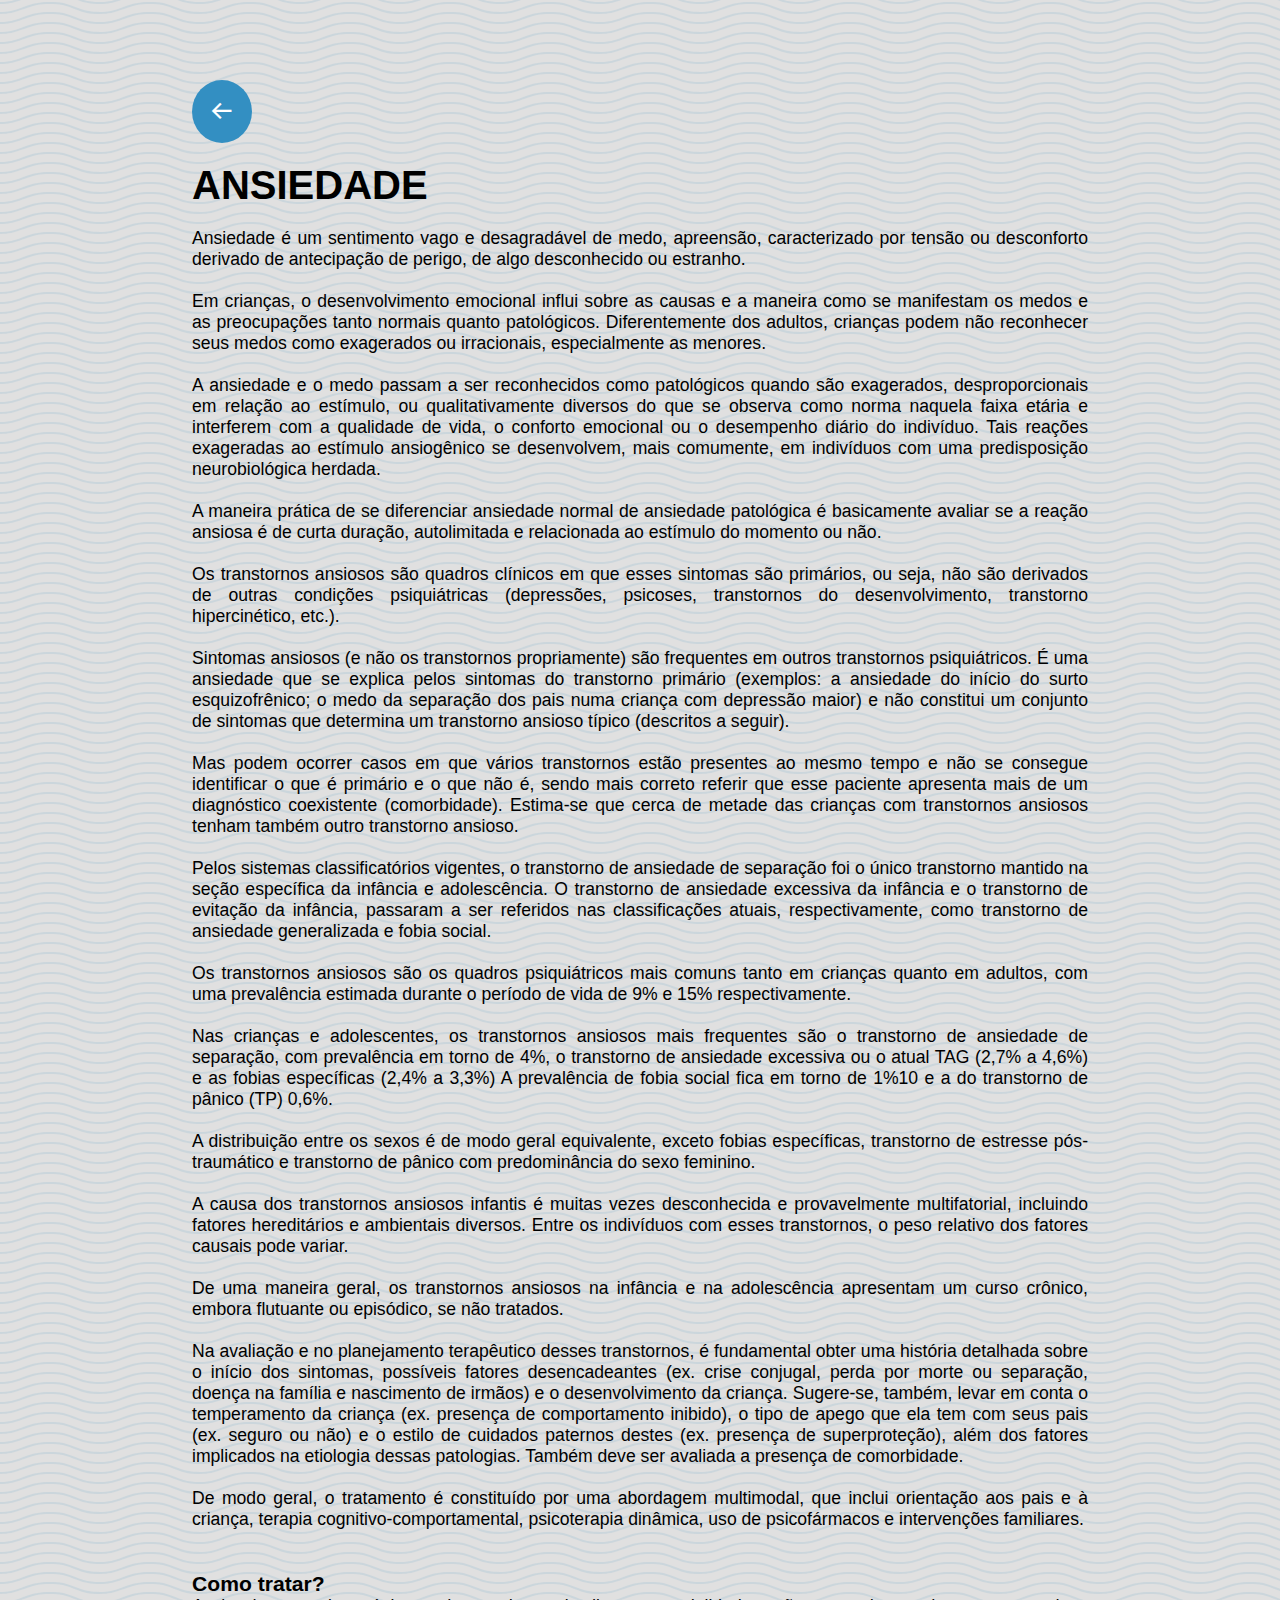
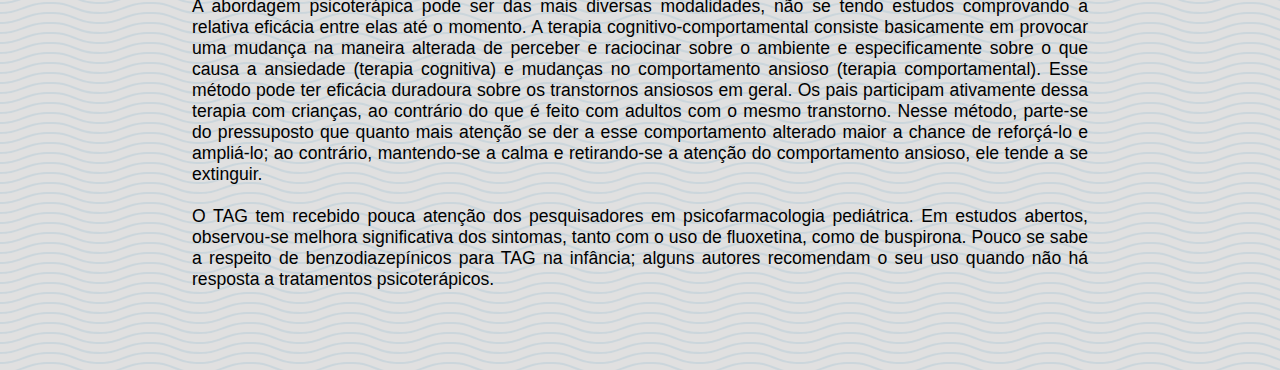
<file: ansiedade.html>
<!DOCTYPE html>
<html lang="en">
    <head>
        <meta charset="UTF-8">
        <meta name="viewport" content="width=device-width, initial-scale=1.0">
        <title>BDBM - INÍCIO</title>
        <link rel="shortcut icon" href="src/img/4769451.png">
        <link rel="stylesheet" href="src/css/sobre.css">
        <link href='https://unpkg.com/boxicons@2.1.4/css/boxicons.min.css'
            rel='stylesheet'>
        <link rel="stylesheet"
            href="https://cdn.jsdelivr.net/npm/swiper@10/swiper-bundle.min.css" />
        <!-- FONTS  -->
        <link href="https://fonts.cdnfonts.com/css/rem" rel="stylesheet">
        <link href="https://fonts.cdnfonts.com/css/instrument-sans"
            rel="stylesheet">
        <link href="https://fonts.cdnfonts.com/css/noto-serif-tangut-2"
            rel="stylesheet">
    </head>
    <body>
        <a href="index.html#presentation" class="back"><i
                class='bx bx-arrow-back'></i></a>
        <h1>ANSIEDADE</h1>
        <p>Ansiedade é um sentimento vago e desagradável de medo, apreensão,
            caracterizado por tensão ou desconforto derivado de antecipação de
            perigo, de algo desconhecido ou estranho. <br><br>

            Em crianças, o desenvolvimento emocional influi sobre as causas e a
            maneira como se manifestam os medos e as preocupações tanto normais
            quanto patológicos. Diferentemente dos adultos, crianças podem não
            reconhecer seus medos como exagerados ou irracionais, especialmente
            as menores. <br><br>
            A ansiedade e o medo passam a ser reconhecidos como patológicos
            quando são exagerados, desproporcionais em relação ao estímulo, ou
            qualitativamente diversos do que se observa como norma naquela faixa
            etária e interferem com a qualidade de vida, o conforto emocional ou
            o desempenho diário do indivíduo. Tais reações exageradas ao
            estímulo ansiogênico se desenvolvem, mais comumente, em indivíduos
            com uma predisposição neurobiológica herdada. <br><br>
            A maneira prática de se diferenciar ansiedade normal de ansiedade
            patológica é basicamente avaliar se a reação ansiosa é de curta
            duração, autolimitada e relacionada ao estímulo do momento ou
            não.<br><br>
            Os transtornos ansiosos são quadros clínicos em que esses sintomas
            são primários, ou seja, não são derivados de outras condições
            psiquiátricas (depressões, psicoses, transtornos do desenvolvimento,
            transtorno hipercinético, etc.). <br><br>
            Sintomas ansiosos (e não os transtornos propriamente) são frequentes
            em outros transtornos psiquiátricos. É uma ansiedade que se explica
            pelos sintomas do transtorno primário (exemplos: a ansiedade do
            início do surto esquizofrênico; o medo da separação dos pais numa
            criança com depressão maior) e não constitui um conjunto de sintomas
            que determina um transtorno ansioso típico (descritos a
            seguir).<br><br>
            Mas podem ocorrer casos em que vários transtornos estão presentes ao
            mesmo tempo e não se consegue identificar o que é primário e o que
            não é, sendo mais correto referir que esse paciente apresenta mais
            de um diagnóstico coexistente (comorbidade). Estima-se que cerca de
            metade das crianças com transtornos ansiosos tenham também outro
            transtorno ansioso.<br><br>
            Pelos sistemas classificatórios vigentes, o transtorno de ansiedade
            de separação foi o único transtorno mantido na seção específica da
            infância e adolescência. O transtorno de ansiedade excessiva da
            infância e o transtorno de evitação da infância, passaram a ser
            referidos nas classificações atuais, respectivamente, como
            transtorno de ansiedade generalizada e fobia social.<br><br>
            Os transtornos ansiosos são os quadros psiquiátricos mais comuns
            tanto em crianças quanto em adultos, com uma prevalência estimada
            durante o período de vida de 9% e 15% respectivamente.<br><br>
            Nas crianças e adolescentes, os transtornos ansiosos mais frequentes
            são o transtorno de ansiedade de separação, com prevalência em torno
            de 4%, o transtorno de ansiedade excessiva ou o atual TAG (2,7% a
            4,6%) e as fobias específicas (2,4% a 3,3%) A prevalência de fobia
            social fica em torno de 1%10 e a do transtorno de pânico (TP)
            0,6%.<br><br>
            A distribuição entre os sexos é de modo geral equivalente, exceto
            fobias específicas, transtorno de estresse pós-traumático e
            transtorno de pânico com predominância do sexo feminino.<br><br>
            A causa dos transtornos ansiosos infantis é muitas vezes
            desconhecida e provavelmente multifatorial, incluindo fatores
            hereditários e ambientais diversos. Entre os indivíduos com esses
            transtornos, o peso relativo dos fatores causais pode
            variar.<br><br>
            De uma maneira geral, os transtornos ansiosos na infância e na
            adolescência apresentam um curso crônico, embora flutuante ou
            episódico, se não tratados.<br><br>
            Na avaliação e no planejamento terapêutico desses transtornos, é
            fundamental obter uma história detalhada sobre o início dos
            sintomas, possíveis fatores desencadeantes (ex. crise conjugal,
            perda por morte ou separação, doença na família e nascimento de
            irmãos) e o desenvolvimento da criança. Sugere-se, também, levar em
            conta o temperamento da criança (ex. presença de comportamento
            inibido), o tipo de apego que ela tem com seus pais (ex. seguro ou
            não) e o estilo de cuidados paternos destes (ex. presença de
            superproteção), além dos fatores implicados na etiologia dessas
            patologias. Também deve ser avaliada a presença de
            comorbidade.<br><br>
            De modo geral, o tratamento é constituído por uma abordagem
            multimodal, que inclui orientação aos pais e à criança, terapia
            cognitivo-comportamental, psicoterapia dinâmica, uso de
            psicofármacos e intervenções familiares.<br><br><br>
            <b>Como tratar?</b><br>
            A abordagem psicoterápica pode ser das mais diversas modalidades,
            não se tendo estudos comprovando a relativa eficácia entre elas até
            o momento. A terapia cognitivo-comportamental consiste basicamente
            em provocar uma mudança na maneira alterada de perceber e raciocinar
            sobre o ambiente e especificamente sobre o que causa a ansiedade
            (terapia cognitiva) e mudanças no comportamento ansioso (terapia
            comportamental). Esse método pode ter eficácia duradoura sobre os
            transtornos ansiosos em geral. Os pais participam ativamente dessa
            terapia com crianças, ao contrário do que é feito com adultos com o
            mesmo transtorno. Nesse método, parte-se do pressuposto que quanto
            mais atenção se der a esse comportamento alterado maior a chance de
            reforçá-lo e ampliá-lo; ao contrário, mantendo-se a calma e
            retirando-se a atenção do comportamento ansioso, ele tende a se
            extinguir.<br><br>
            O TAG tem recebido pouca atenção dos pesquisadores em
            psicofarmacologia pediátrica. Em estudos abertos, observou-se
            melhora significativa dos sintomas, tanto com o uso de fluoxetina,
            como de buspirona. Pouco se sabe a respeito de benzodiazepínicos
            para TAG na infância; alguns autores recomendam o seu uso quando não
            há resposta a tratamentos psicoterápicos.
        </p>
    </body>
</html>
</file>
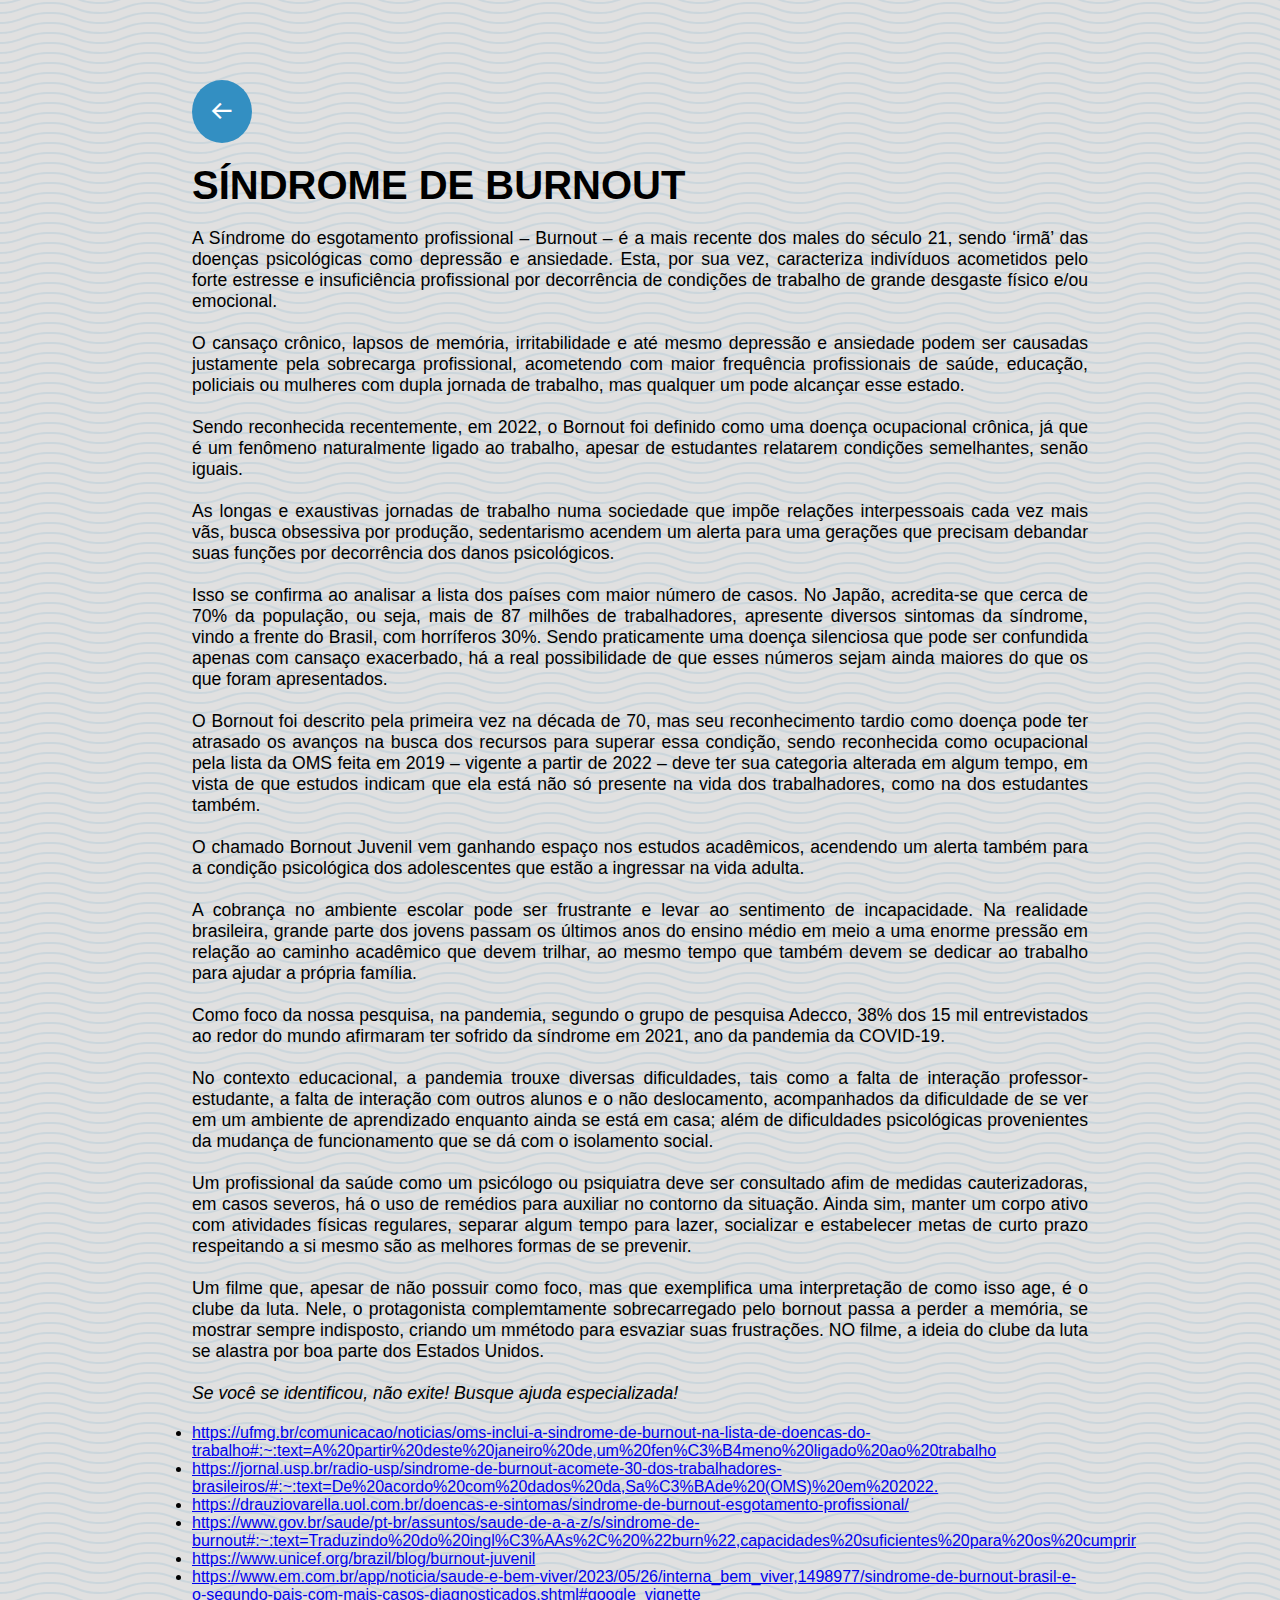
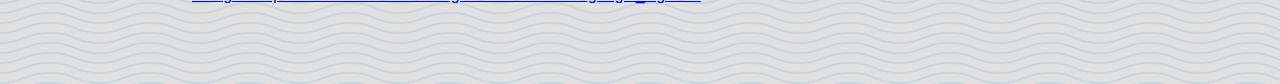
<file: burnout.html>
<!DOCTYPE html>
<html lang="en">
    <head>
        <meta charset="UTF-8">
        <meta name="viewport" content="width=device-width, initial-scale=1.0">
        <title>BDBM - INÍCIO</title>
        <link rel="shortcut icon" href="src/img/4769451.png">
        <link rel="stylesheet" href="src/css/sobre.css">
        <link href='https://unpkg.com/boxicons@2.1.4/css/boxicons.min.css'
            rel='stylesheet'>
        <link rel="stylesheet"
            href="https://cdn.jsdelivr.net/npm/swiper@10/swiper-bundle.min.css" />
        <!-- FONTS  -->
        <link href="https://fonts.cdnfonts.com/css/rem" rel="stylesheet">
        <link href="https://fonts.cdnfonts.com/css/instrument-sans"
            rel="stylesheet">
        <link href="https://fonts.cdnfonts.com/css/noto-serif-tangut-2"
            rel="stylesheet">
    </head>
    <body>
        <a href="index.html#presentation" class="back"><i
                class='bx bx-arrow-back'></i></a>
        <h1>SÍNDROME DE BURNOUT</h1>
        <p>A Síndrome do esgotamento profissional – Burnout – é a mais recente
            dos males do século 21, sendo ‘irmã’ das doenças psicológicas como
            depressão e ansiedade. Esta, por sua vez, caracteriza indivíduos
            acometidos pelo forte estresse e insuficiência profissional por
            decorrência de condições de trabalho de grande desgaste físico e/ou
            emocional. <br><br>
            O cansaço crônico, lapsos de memória, irritabilidade e até mesmo
            depressão e ansiedade podem ser causadas justamente pela sobrecarga
            profissional, acometendo com maior frequência profissionais de
            saúde, educação, policiais ou mulheres com dupla jornada de
            trabalho, mas qualquer um pode alcançar esse estado.<br><br>
            Sendo reconhecida recentemente, em 2022, o Bornout foi definido como
            uma doença ocupacional crônica, já que é um fenômeno naturalmente
            ligado ao trabalho, apesar de estudantes relatarem condições
            semelhantes, senão iguais.<br><br>
            As longas e exaustivas jornadas de trabalho numa sociedade que impõe
            relações interpessoais cada vez mais vãs, busca obsessiva por
            produção, sedentarismo acendem um alerta para uma gerações que
            precisam debandar suas funções por decorrência dos danos
            psicológicos.<br><br>
            Isso se confirma ao analisar a lista dos países com maior número de
            casos. No Japão, acredita-se que cerca de 70% da população, ou seja,
            mais de 87 milhões de trabalhadores, apresente diversos sintomas da
            síndrome, vindo a frente do Brasil, com horríferos 30%. Sendo
            praticamente uma doença silenciosa que pode ser confundida apenas
            com cansaço exacerbado, há a real possibilidade de que esses números
            sejam ainda maiores do que os que foram apresentados.<br><br>
            O Bornout foi descrito pela primeira vez na década de 70, mas seu
            reconhecimento tardio como doença pode ter atrasado os avanços na
            busca dos recursos para superar essa condição, sendo reconhecida
            como ocupacional pela lista da OMS feita em 2019 – vigente a partir
            de 2022 – deve ter sua categoria alterada em algum tempo, em vista
            de que estudos indicam que ela está não só presente na vida dos
            trabalhadores, como na dos estudantes também.<br><br>
            O chamado Bornout Juvenil vem ganhando espaço nos estudos
            acadêmicos, acendendo um alerta também para a condição psicológica
            dos adolescentes que estão a ingressar na vida adulta.<br><br>
            A cobrança no ambiente escolar pode ser frustrante e levar ao
            sentimento de incapacidade. Na realidade brasileira, grande parte
            dos jovens passam os últimos anos do ensino médio em meio a uma
            enorme pressão em relação ao caminho acadêmico que devem trilhar, ao
            mesmo tempo que também devem se dedicar ao trabalho para ajudar a
            própria família.<br><br>
            Como foco da nossa pesquisa, na pandemia, segundo o grupo de
            pesquisa Adecco, 38% dos 15 mil entrevistados ao redor do mundo
            afirmaram ter sofrido da síndrome em 2021, ano da pandemia da
            COVID-19.<br><br>
            No contexto educacional, a pandemia trouxe diversas dificuldades,
            tais como a falta de interação professor-estudante, a falta de
            interação com outros alunos e o não deslocamento, acompanhados da
            dificuldade de se ver em um ambiente de aprendizado enquanto ainda
            se está em casa; além de dificuldades psicológicas provenientes da
            mudança de funcionamento que se dá com o isolamento social.<br><br>
            Um profissional da saúde como um psicólogo ou psiquiatra deve ser
            consultado afim de medidas cauterizadoras, em casos severos, há o
            uso de remédios para auxiliar no contorno da situação. Ainda sim,
            manter um corpo ativo com atividades físicas regulares, separar
            algum tempo para lazer, socializar e estabelecer metas de curto
            prazo respeitando a si mesmo são as melhores formas de se
            prevenir.<br><br>
            Um filme que, apesar de não possuir como foco, mas que exemplifica
            uma interpretação de como isso age, é o clube da luta. Nele, o
            protagonista complemtamente sobrecarregado pelo bornout passa a
            perder a memória, se mostrar sempre indisposto, criando um mmétodo
            para esvaziar suas frustrações. NO filme, a ideia do clube da luta
            se alastra por boa parte dos Estados Unidos.<br><br>

            <i>Se você se identificou, não exite! Busque ajuda
                especializada!</i>
        </p>
        <ul>
            <li><a
                    href="https://ufmg.br/comunicacao/noticias/oms-inclui-a-sindrome-de-burnout-na-lista-de-doencas-do-trabalho#:~:text=A%20partir%20deste%20janeiro%20de,um%20fen%C3%B4meno%20ligado%20ao%20trabalho">https://ufmg.br/comunicacao/noticias/oms-inclui-a-sindrome-de-burnout-na-lista-de-doencas-do-trabalho#:~:text=A%20partir%20deste%20janeiro%20de,um%20fen%C3%B4meno%20ligado%20ao%20trabalho</a>
            </li>
            <li><a
                    href="https://jornal.usp.br/radio-usp/sindrome-de-burnout-acomete-30-dos-trabalhadores-brasileiros/#:~:text=De%20acordo%20com%20dados%20da,Sa%C3%BAde%20(OMS)%20em%202022.
                ">https://jornal.usp.br/radio-usp/sindrome-de-burnout-acomete-30-dos-trabalhadores-brasileiros/#:~:text=De%20acordo%20com%20dados%20da,Sa%C3%BAde%20(OMS)%20em%202022.
                </a></li>
            <li><a
                    href="https://drauziovarella.uol.com.br/doencas-e-sintomas/sindrome-de-burnout-esgotamento-profissional/">https://drauziovarella.uol.com.br/doencas-e-sintomas/sindrome-de-burnout-esgotamento-profissional/</a></li>
            <li><a
                    href="https://www.gov.br/saude/pt-br/assuntos/saude-de-a-a-z/s/sindrome-de-burnout#:~:text=Traduzindo%20do%20ingl%C3%AAs%2C%20%22burn%22,capacidades%20suficientes%20para%20os%20cumprir">https://www.gov.br/saude/pt-br/assuntos/saude-de-a-a-z/s/sindrome-de-burnout#:~:text=Traduzindo%20do%20ingl%C3%AAs%2C%20%22burn%22,capacidades%20suficientes%20para%20os%20cumprir</a></li>
            <li><a
                    href="https://www.unicef.org/brazil/blog/burnout-juvenil">https://www.unicef.org/brazil/blog/burnout-juvenil</a></li>
            <li><a
                    href="https://www.em.com.br/app/noticia/saude-e-bem-viver/2023/05/26/interna_bem_viver,1498977/sindrome-de-burnout-brasil-e-o-segundo-pais-com-mais-casos-diagnosticados.shtml#google_vignette
                ">https://www.em.com.br/app/noticia/saude-e-bem-viver/2023/05/26/interna_bem_viver,1498977/sindrome-de-burnout-brasil-e-o-segundo-pais-com-mais-casos-diagnosticados.shtml#google_vignette
                </a></li>
        </ul>
    </body>
</html>
</file>
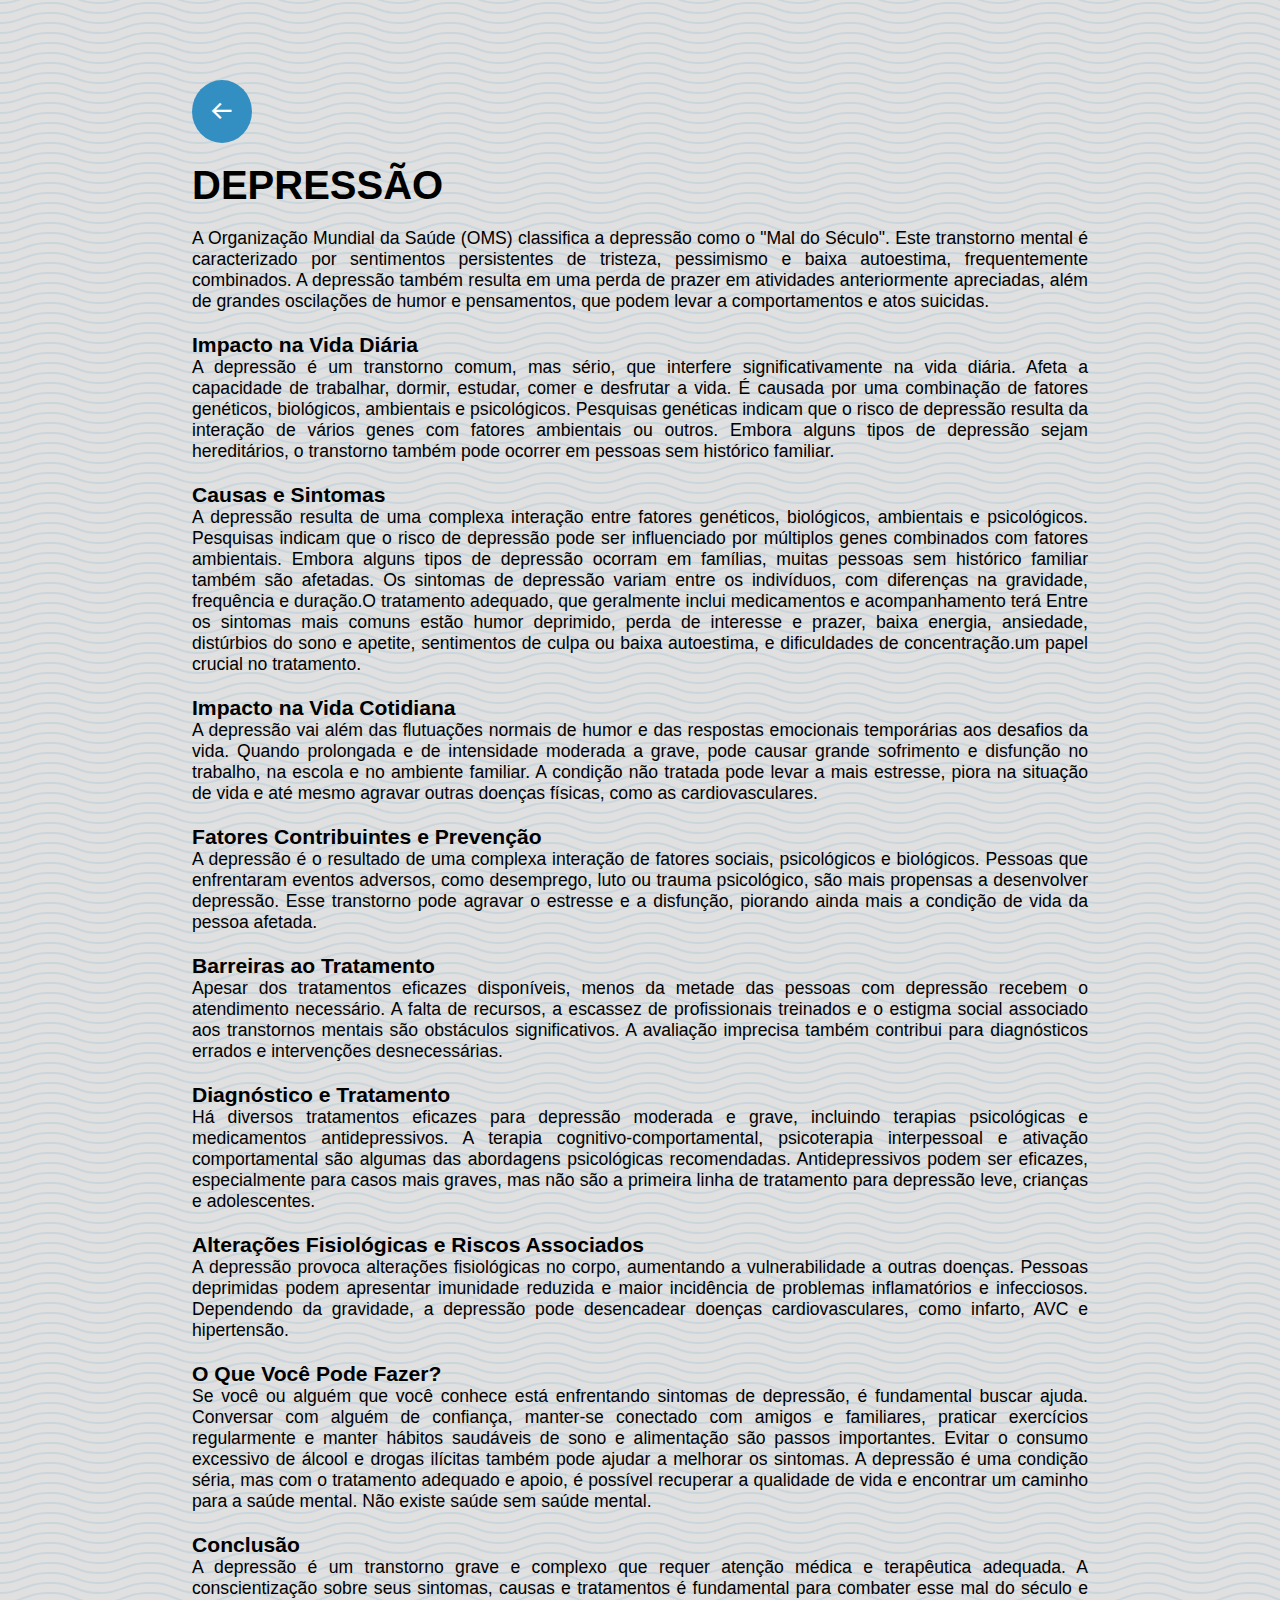
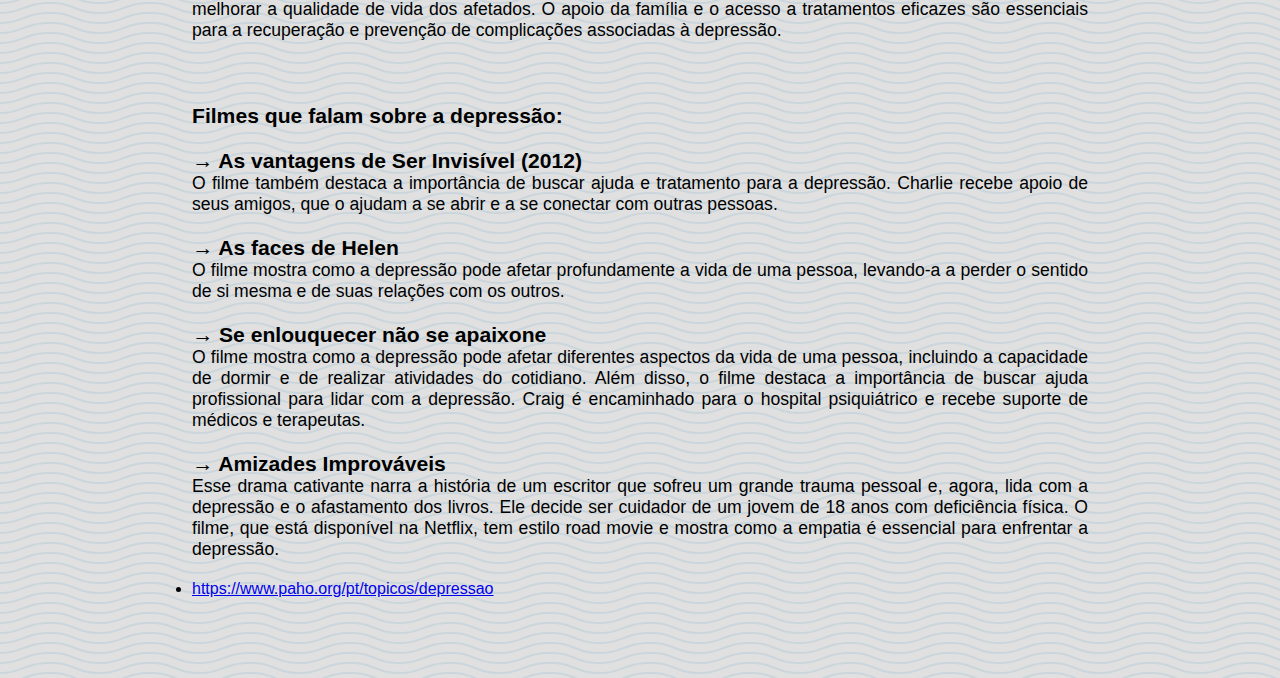
<file: depressao.html>
<!DOCTYPE html>
<html lang="en">
    <head>
        <meta charset="UTF-8">
        <meta name="viewport" content="width=device-width, initial-scale=1.0">
        <title>BDBM - INÍCIO</title>
        <link rel="shortcut icon" href="src/img/4769451.png">
        <link rel="stylesheet" href="src/css/sobre.css">
        <link href='https://unpkg.com/boxicons@2.1.4/css/boxicons.min.css'
            rel='stylesheet'>
        <link rel="stylesheet"
            href="https://cdn.jsdelivr.net/npm/swiper@10/swiper-bundle.min.css" />
        <!-- FONTS  -->
        <link href="https://fonts.cdnfonts.com/css/rem" rel="stylesheet">
        <link href="https://fonts.cdnfonts.com/css/instrument-sans"
            rel="stylesheet">
        <link href="https://fonts.cdnfonts.com/css/noto-serif-tangut-2"
            rel="stylesheet">
    </head>
    <body>
        <a href="index.html#presentation" class="back"><i
                class='bx bx-arrow-back'></i></a>
        <h1>DEPRESSÃO</h1>
        <p>
            A Organização Mundial da Saúde (OMS) classifica a depressão como o
            "Mal do Século". Este transtorno mental é caracterizado por
            sentimentos persistentes de tristeza, pessimismo e baixa autoestima,
            frequentemente combinados. A depressão também resulta em uma perda
            de prazer em atividades anteriormente apreciadas, além de grandes
            oscilações de humor e pensamentos, que podem levar a comportamentos
            e atos suicidas.
            <br>
            <br>
            <b>Impacto na Vida Diária</b><br>
            A depressão é um transtorno comum, mas sério, que interfere
            significativamente na vida diária. Afeta a capacidade de trabalhar,
            dormir, estudar, comer e desfrutar a vida. É causada por uma
            combinação de fatores genéticos, biológicos, ambientais e
            psicológicos. Pesquisas genéticas indicam que o risco de depressão
            resulta da interação de vários genes com fatores ambientais ou
            outros. Embora alguns tipos de depressão sejam hereditários, o
            transtorno também pode ocorrer em pessoas sem histórico familiar.
            <br><br>
            <b>Causas e Sintomas</b><br>
            A depressão resulta de uma complexa interação entre fatores
            genéticos, biológicos, ambientais e psicológicos. Pesquisas indicam
            que o risco de depressão pode ser influenciado por múltiplos genes
            combinados com fatores ambientais. Embora alguns tipos de depressão
            ocorram em famílias, muitas pessoas sem histórico familiar também
            são afetadas.
            Os sintomas de depressão variam entre os indivíduos, com diferenças
            na gravidade, frequência e duração.O tratamento adequado, que
            geralmente inclui medicamentos e acompanhamento terá Entre os
            sintomas mais comuns estão humor deprimido, perda de interesse e
            prazer, baixa energia, ansiedade, distúrbios do sono e apetite,
            sentimentos de culpa ou baixa autoestima, e dificuldades de
            concentração.um papel crucial no tratamento.
            <br><br>
            <b>Impacto na Vida Cotidiana</b><br>
            A depressão vai além das flutuações normais de humor e das respostas
            emocionais temporárias aos desafios da vida. Quando prolongada e de
            intensidade moderada a grave, pode causar grande sofrimento e
            disfunção no trabalho, na escola e no ambiente familiar. A condição
            não tratada pode levar a mais estresse, piora na situação de vida e
            até mesmo agravar outras doenças físicas, como as cardiovasculares.
            <br><br>
            <b>Fatores Contribuintes e Prevenção</b><br>
            A depressão é o resultado de uma complexa interação de fatores
            sociais, psicológicos e biológicos. Pessoas que enfrentaram eventos
            adversos, como desemprego, luto ou trauma psicológico, são mais
            propensas a desenvolver depressão. Esse transtorno pode agravar o
            estresse e a disfunção, piorando ainda mais a condição de vida da
            pessoa afetada.
            <br><br>
            <b>Barreiras ao Tratamento</b><br>
            Apesar dos tratamentos eficazes disponíveis, menos da metade das
            pessoas com depressão recebem o atendimento necessário. A falta de
            recursos, a escassez de profissionais treinados e o estigma social
            associado aos transtornos mentais são obstáculos significativos. A
            avaliação imprecisa também contribui para diagnósticos errados e
            intervenções desnecessárias.
            <br><br>
            <b>Diagnóstico e Tratamento</b><br>
            Há diversos tratamentos eficazes para depressão moderada e grave,
            incluindo terapias psicológicas e medicamentos antidepressivos. A
            terapia cognitivo-comportamental, psicoterapia interpessoal e
            ativação comportamental são algumas das abordagens psicológicas
            recomendadas. Antidepressivos podem ser eficazes, especialmente para
            casos mais graves, mas não são a primeira linha de tratamento para
            depressão leve, crianças e adolescentes.
            <br><br>
            <b>Alterações Fisiológicas e Riscos Associados</b><br>
            A depressão provoca alterações fisiológicas no corpo, aumentando a
            vulnerabilidade a outras doenças. Pessoas deprimidas podem
            apresentar imunidade reduzida e maior incidência de problemas
            inflamatórios e infecciosos. Dependendo da gravidade, a depressão
            pode desencadear doenças cardiovasculares, como infarto, AVC e
            hipertensão.
            <br><br>
            <b>O Que Você Pode Fazer?</b><br>
            Se você ou alguém que você conhece está enfrentando sintomas de
            depressão, é fundamental buscar ajuda. Conversar com alguém de
            confiança, manter-se conectado com amigos e familiares, praticar
            exercícios regularmente e manter hábitos saudáveis de sono e
            alimentação são passos importantes. Evitar o consumo excessivo de
            álcool e drogas ilícitas também pode ajudar a melhorar os sintomas.
            A depressão é uma condição séria, mas com o tratamento adequado e
            apoio, é possível recuperar a qualidade de vida e encontrar um
            caminho para a saúde mental. Não existe saúde sem saúde mental.
            <br><br>
            <b>Conclusão</b><br>
            A depressão é um transtorno grave e complexo que requer atenção
            médica e terapêutica adequada. A conscientização sobre seus
            sintomas, causas e tratamentos é fundamental para combater esse mal
            do século e melhorar a qualidade de vida dos afetados. O apoio da
            família e o acesso a tratamentos eficazes são essenciais para a
            recuperação e prevenção de complicações associadas à depressão.
            <br><br><br><br>
            <b>Filmes que falam sobre a depressão:</b><br><br>

            <b>→ As vantagens de Ser Invisível (2012)</b><br>
            O filme também destaca a importância de buscar ajuda e tratamento
            para a depressão. Charlie recebe apoio de seus amigos, que o ajudam
            a se abrir e a se conectar com outras pessoas.
            <br><br>
            <b>→ As faces de Helen</b><br>
            O filme mostra como a depressão pode afetar profundamente a vida de
            uma pessoa, levando-a a perder o sentido de si mesma e de suas
            relações com os outros.
            <br><br>
            <b>→ Se enlouquecer não se apaixone</b><br>
            O filme mostra como a depressão pode afetar diferentes aspectos da
            vida de uma pessoa, incluindo a capacidade de dormir e de realizar
            atividades do cotidiano.
            Além disso, o filme destaca a importância de buscar ajuda
            profissional para lidar com a depressão. Craig é encaminhado para o
            hospital psiquiátrico e recebe suporte de médicos e terapeutas.
            <br><br>
            <b>→ Amizades Improváveis</b><br>
            Esse drama cativante narra a história de um escritor que sofreu um
            grande trauma pessoal e, agora, lida com a depressão e o afastamento
            dos livros. Ele decide ser cuidador de um jovem de 18 anos com
            deficiência física. O filme, que está disponível na Netflix, tem
            estilo road movie e mostra como a empatia é essencial para enfrentar
            a depressão.
        </p>
        <ul>
            <li><a target="_blank"
                    href="https://www.paho.org/pt/topicos/depressao">https://www.paho.org/pt/topicos/depressao
                </a></li>
        </ul>
    </body>
</html>
</file>
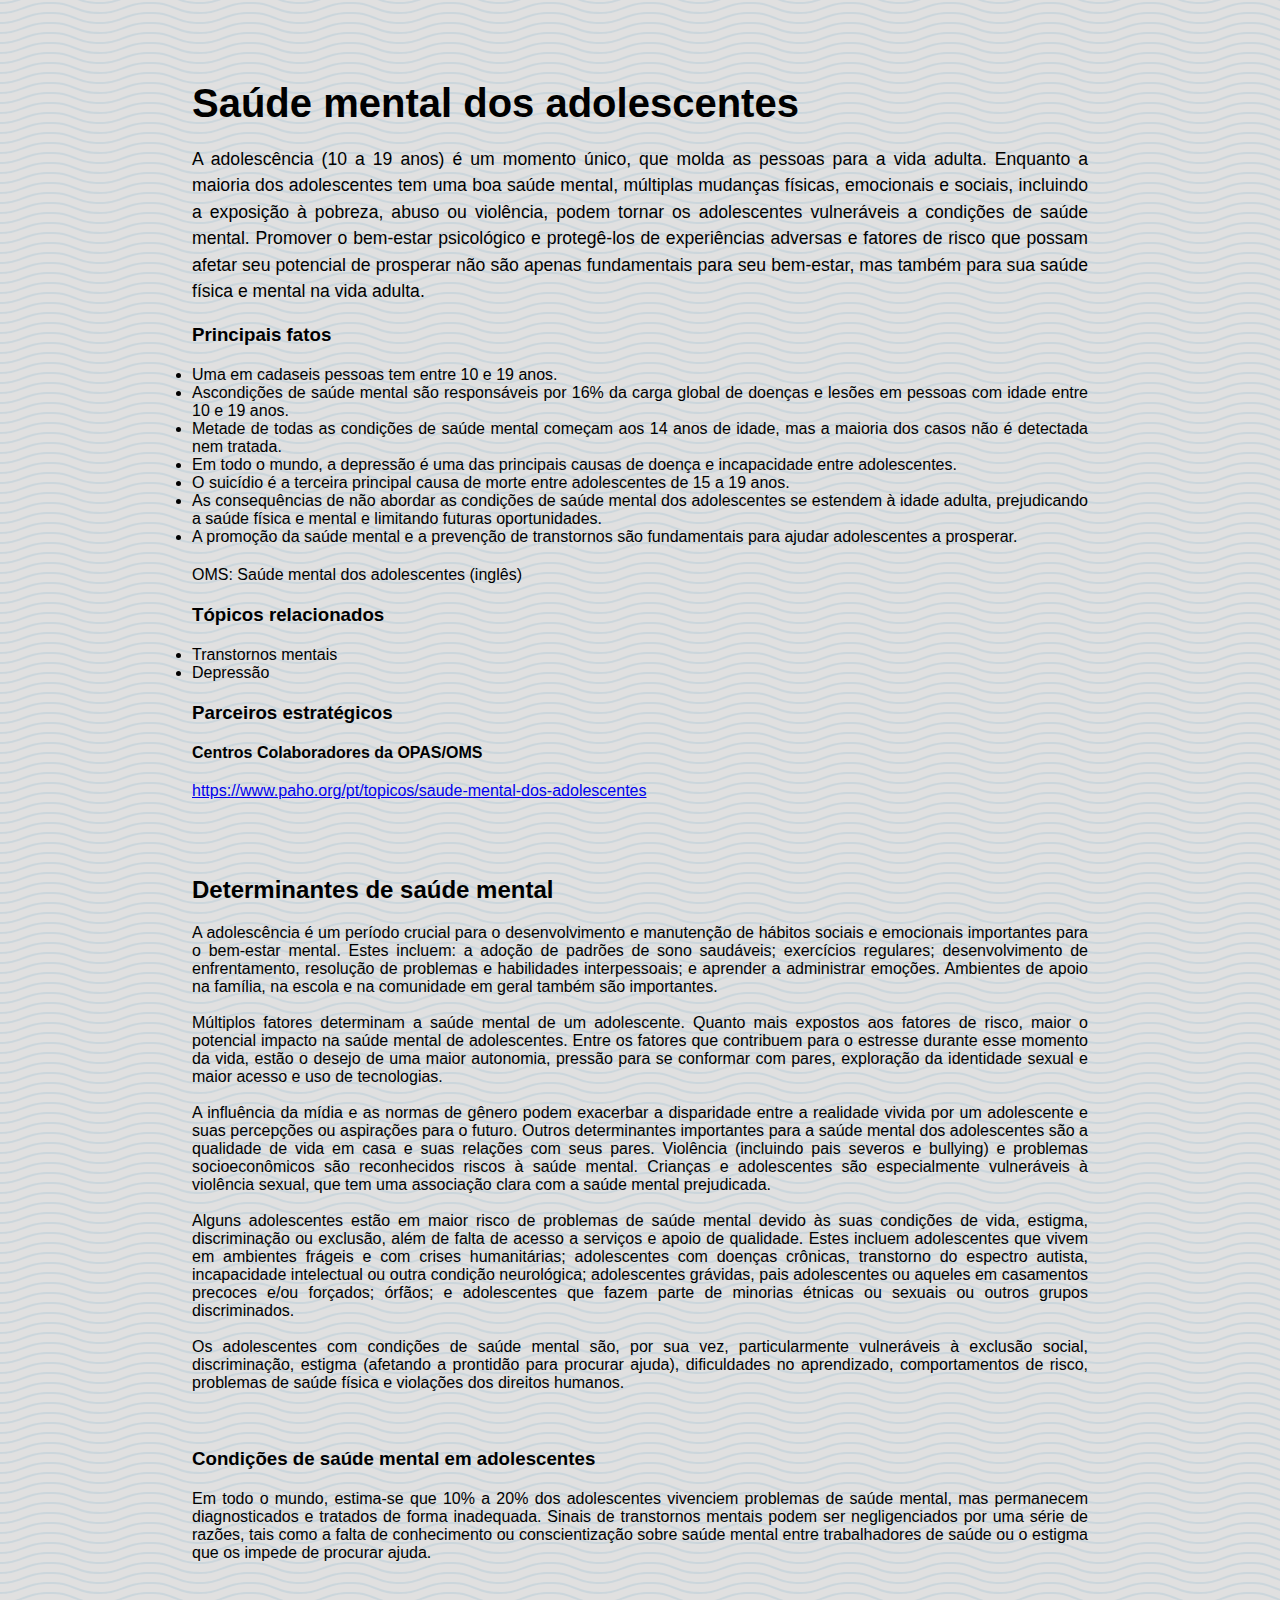
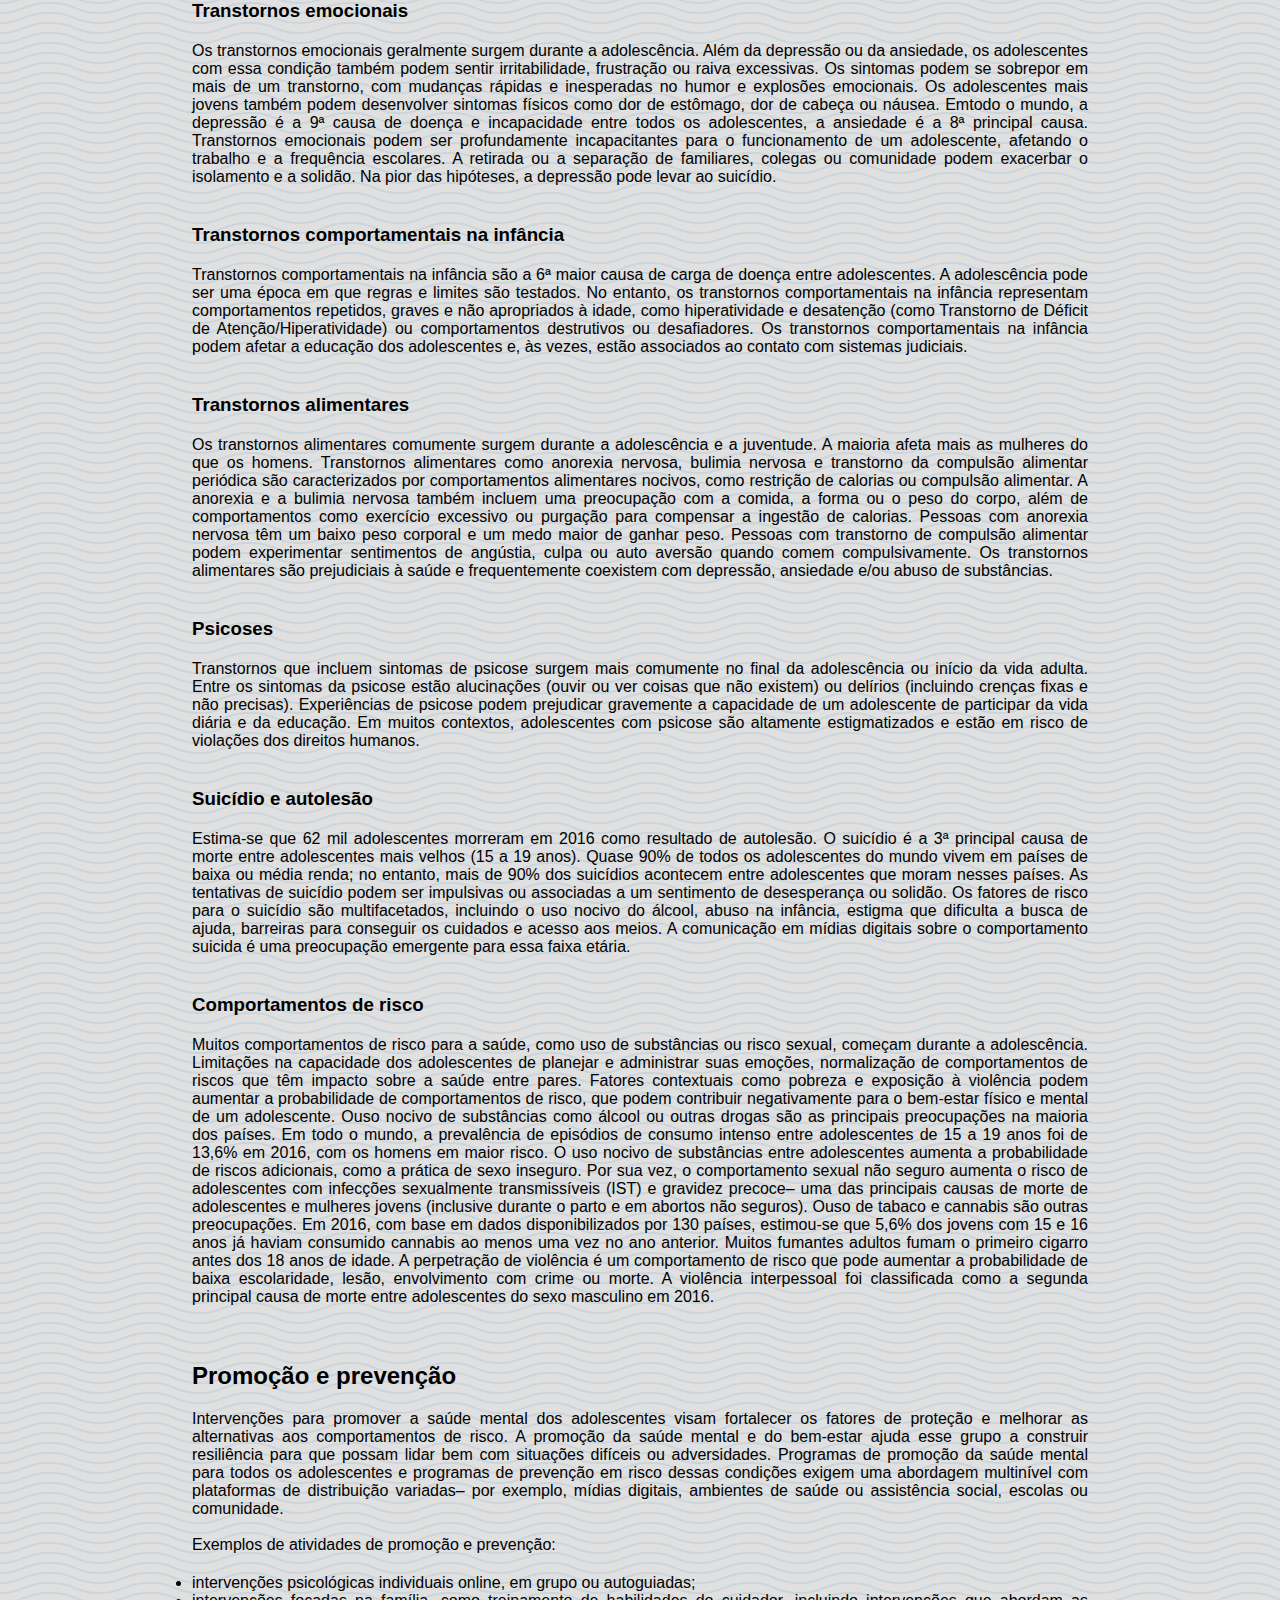
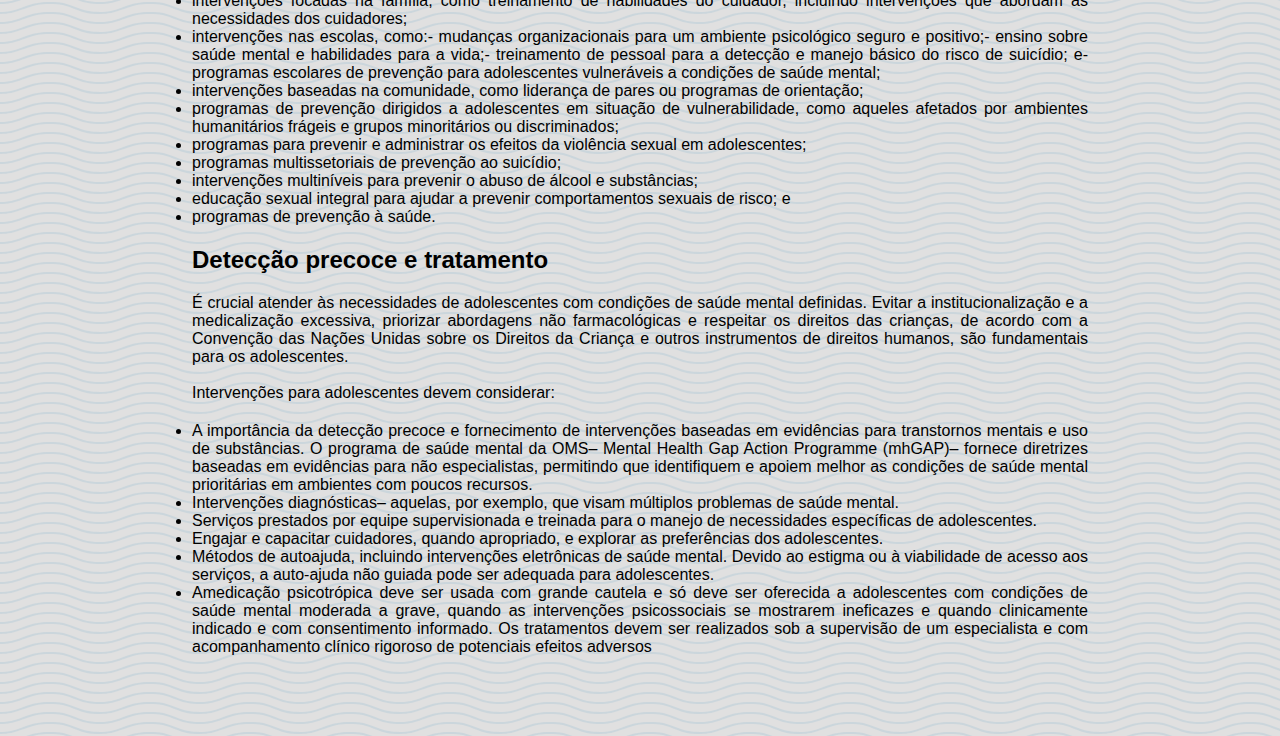
<file: noticia1.html>
<!DOCTYPE html>
<html lang="en">

    <head>
        <meta charset="UTF-8">
        <meta name="viewport" content="width=device-width, initial-scale=1.0">
        <title>BDBM - INÍCIO</title>
        <link rel="shortcut icon" href="src/img/4769451.png">
        <link rel="stylesheet" href="src/css/artigo.css">
        <link href='https://unpkg.com/boxicons@2.1.4/css/boxicons.min.css'
            rel='stylesheet'>
        <link rel="stylesheet"
            href="https://cdn.jsdelivr.net/npm/swiper@10/swiper-bundle.min.css" />
        <!-- FONTS  -->
        <link href="https://fonts.cdnfonts.com/css/rem" rel="stylesheet">
        <link href="https://fonts.cdnfonts.com/css/instrument-sans"
            rel="stylesheet">
        <link href="https://fonts.cdnfonts.com/css/noto-serif-tangut-2"
            rel="stylesheet">
    </head>

    <body>
        <h1>Saúde mental dos adolescentes</h1>
        <p>A adolescência (10 a 19 anos) é um momento único, que molda as
            pessoas para a vida adulta. Enquanto a maioria dos adolescentes tem
            uma
            boa saúde mental, múltiplas mudanças físicas, emocionais e sociais,
            incluindo a exposição à pobreza, abuso ou violência, podem tornar os
            adolescentes vulneráveis a condições de saúde mental. Promover o
            bem-estar psicológico e protegê-los de experiências adversas e
            fatores
            de risco que possam afetar seu potencial de prosperar não são apenas
            fundamentais para seu bem-estar, mas também para sua saúde física e
            mental na vida adulta.</p>
        <h3>Principais fatos</h3>
        <ul>
            <li>Uma em cadaseis pessoas tem entre 10 e 19 anos.</li>
            <li>Ascondições de saúde mental são responsáveis por 16% da carga
                global de doenças e lesões em pessoas com idade entre 10 e 19
                anos.</li>
            <li>Metade de todas as condições de saúde mental começam aos 14
                anos de idade, mas a maioria dos casos não é detectada nem
                tratada.</li>
            <li>Em todo o mundo, a depressão é uma das principais causas de
                doença e incapacidade entre adolescentes.</li>
            <li>O suicídio é a terceira principal causa de morte entre
                adolescentes
                de 15 a 19 anos.</li>
            <li>As consequências de não abordar as condições de saúde mental
                dos adolescentes se estendem à idade adulta, prejudicando a
                saúde
                física e mental e limitando futuras oportunidades.</li>
            <li>A promoção da saúde mental e a prevenção de transtornos são
                fundamentais para ajudar adolescentes a prosperar.</li>
        </ul>
        OMS: Saúde mental dos adolescentes (inglês)
        <h3>Tópicos relacionados</h3>
        <ul>
            <li>Transtornos mentais</li>
            <li>Depressão</li>
        </ul>
        <h3>Parceiros estratégicos</h3>
        <h4>Centros Colaboradores da OPAS/OMS</h4>
        <a
            href="https://www.paho.org/pt/topicos/saude-mental-dos-adolescentes">https://www.paho.org/pt/topicos/saude-mental-dos-adolescentes</a>
        <br><br>
        <h2>Determinantes de saúde mental</h2>
        A adolescência é um período crucial para o desenvolvimento e
        manutenção de hábitos sociais e emocionais importantes para o
        bem-estar
        mental. Estes incluem: a adoção de padrões de sono saudáveis;
        exercícios
        regulares; desenvolvimento de enfrentamento, resolução de problemas
        e
        habilidades interpessoais; e aprender a administrar emoções.
        Ambientes
        de apoio na família, na escola e na comunidade em geral também são
        importantes. <br><br>
        Múltiplos fatores determinam a saúde mental de um adolescente.
        Quanto
        mais expostos aos fatores de risco, maior o potencial impacto na
        saúde
        mental de adolescentes. Entre os fatores que contribuem para o
        estresse
        durante esse momento da vida, estão o desejo de uma maior autonomia,
        pressão para se conformar com pares, exploração da identidade sexual
        e
        maior acesso e uso de tecnologias. <br><br>
        A influência da mídia e as normas de gênero podem exacerbar a
        disparidade entre a realidade vivida por um adolescente e suas
        percepções ou aspirações para o futuro. Outros determinantes
        importantes
        para a saúde mental dos adolescentes são a qualidade de vida em casa
        e
        suas relações com seus pares. Violência (incluindo pais severos e
        bullying)
        e problemas socioeconômicos são reconhecidos riscos à saúde mental.
        Crianças e adolescentes são especialmente vulneráveis à violência
        sexual,
        que tem uma associação clara com a saúde mental prejudicada. <br><br>
        Alguns adolescentes estão em maior risco de problemas de saúde
        mental
        devido às suas condições de vida, estigma, discriminação ou
        exclusão,
        além de falta de acesso a serviços e apoio de qualidade. Estes
        incluem
        adolescentes que vivem em ambientes frágeis e com crises
        humanitárias;
        adolescentes com doenças crônicas, transtorno do espectro autista,
        incapacidade intelectual ou outra condição neurológica; adolescentes
        grávidas, pais adolescentes ou aqueles em casamentos precoces e/ou
        forçados; órfãos; e adolescentes que fazem parte de minorias étnicas
        ou
        sexuais ou outros grupos discriminados. <br><br>
        Os adolescentes com condições de saúde mental são, por sua vez,
        particularmente vulneráveis à exclusão social, discriminação,
        estigma
        (afetando a prontidão para procurar ajuda), dificuldades no
        aprendizado,
        comportamentos de risco, problemas de saúde física e violações dos
        direitos humanos. <br><br><br>
        <h3>Condições de saúde mental em adolescentes</h3>
        Em todo o mundo, estima-se que 10% a 20% dos adolescentes vivenciem
        problemas de saúde mental, mas permanecem diagnosticados e tratados
        de forma inadequada. Sinais de transtornos mentais podem ser
        negligenciados por uma série de razões, tais como a falta de
        conhecimento ou conscientização sobre saúde mental entre
        trabalhadores
        de saúde ou o estigma que os impede de procurar ajuda. <br><br>
        <h3>Transtornos emocionais</h3>
        Os transtornos emocionais geralmente surgem durante a adolescência.
        Além da depressão ou da ansiedade, os adolescentes com essa condição
        também podem sentir irritabilidade, frustração ou raiva excessivas.
        Os
        sintomas podem se sobrepor em mais de um transtorno, com mudanças
        rápidas e inesperadas no humor e explosões emocionais. Os
        adolescentes
        mais jovens também podem desenvolver sintomas físicos como dor de
        estômago, dor de cabeça ou náusea.
        Emtodo o mundo, a depressão é a 9ª causa de doença e incapacidade
        entre todos os adolescentes, a ansiedade é a 8ª principal causa.
        Transtornos emocionais podem ser profundamente incapacitantes para o
        funcionamento de um adolescente, afetando o trabalho e a frequência
        escolares. A retirada ou a separação de familiares, colegas ou
        comunidade
        podem exacerbar o isolamento e a solidão. Na pior das hipóteses, a
        depressão pode levar ao suicídio. <br><br>
        <h3>Transtornos comportamentais na infância</h3>
        Transtornos comportamentais na infância são a 6ª maior causa de
        carga
        de doença entre adolescentes. A adolescência pode ser uma época em
        que regras e limites são testados. No entanto, os transtornos
        comportamentais na infância representam comportamentos repetidos,
        graves e não apropriados à idade, como hiperatividade e desatenção
        (como Transtorno de Déficit de Atenção/Hiperatividade) ou
        comportamentos destrutivos ou desafiadores. Os transtornos
        comportamentais na infância podem afetar a educação dos adolescentes
        e, às vezes, estão associados ao contato com sistemas judiciais.
        <br><br>
        <h3>Transtornos alimentares</h3>
        Os transtornos alimentares comumente surgem durante a adolescência e
        a
        juventude. A maioria afeta mais as mulheres do que os homens.
        Transtornos alimentares como anorexia nervosa, bulimia nervosa e
        transtorno da compulsão alimentar periódica são caracterizados por
        comportamentos alimentares nocivos, como restrição de calorias ou
        compulsão alimentar. A anorexia e a bulimia nervosa também incluem
        uma
        preocupação com a comida, a forma ou o peso do corpo, além de
        comportamentos como exercício excessivo ou purgação para compensar a
        ingestão de calorias. Pessoas com anorexia nervosa têm um baixo peso
        corporal e um medo maior de ganhar peso. Pessoas com transtorno de
        compulsão alimentar podem experimentar sentimentos de angústia,
        culpa
        ou auto aversão quando comem compulsivamente. Os transtornos
        alimentares são prejudiciais à saúde e frequentemente coexistem com
        depressão, ansiedade e/ou abuso de substâncias. <br><br>
        <h3>Psicoses</h3>
        Transtornos que incluem sintomas de psicose surgem mais comumente no
        final da adolescência ou início da vida adulta. Entre os sintomas da
        psicose estão alucinações (ouvir ou ver coisas que não existem) ou
        delírios (incluindo crenças fixas e não precisas). Experiências de
        psicose
        podem prejudicar gravemente a capacidade de um adolescente de
        participar da vida diária e da educação. Em muitos contextos,
        adolescentes com psicose são altamente estigmatizados e estão em
        risco
        de violações dos direitos humanos. <br><br>
        <h3>Suicídio e autolesão</h3>
        Estima-se que 62 mil adolescentes morreram em 2016 como resultado de
        autolesão. O suicídio é a 3ª principal causa de morte entre
        adolescentes
        mais velhos (15 a 19 anos). Quase 90% de todos os adolescentes do
        mundo vivem em países de baixa ou média renda; no entanto, mais de
        90% dos suicídios acontecem entre adolescentes que moram nesses
        países.
        As tentativas de suicídio podem ser impulsivas ou associadas a um
        sentimento de desesperança ou solidão. Os fatores de risco para o
        suicídio
        são multifacetados, incluindo o uso nocivo do álcool, abuso na
        infância,
        estigma que dificulta a busca de ajuda, barreiras para conseguir os
        cuidados e acesso aos meios. A comunicação em mídias digitais sobre
        o
        comportamento suicida é uma preocupação emergente para essa faixa
        etária. <br><br>
        <h3>Comportamentos de risco</h3>
        Muitos comportamentos de risco para a saúde, como uso de substâncias
        ou risco sexual, começam durante a adolescência. Limitações na
        capacidade dos adolescentes de planejar e administrar suas emoções,
        normalização de comportamentos de riscos que têm impacto sobre a
        saúde entre pares. Fatores contextuais como pobreza e exposição à
        violência podem aumentar a probabilidade de comportamentos de risco,
        que podem contribuir negativamente para o bem-estar físico e mental
        de
        um adolescente.
        Ouso nocivo de substâncias como álcool ou outras drogas são as
        principais preocupações na maioria dos países. Em todo o mundo, a
        prevalência de episódios de consumo intenso entre adolescentes de 15
        a
        19 anos foi de 13,6% em 2016, com os homens em maior risco. O uso
        nocivo de substâncias entre adolescentes aumenta a probabilidade de
        riscos adicionais, como a prática de sexo inseguro. Por sua vez, o
        comportamento sexual não seguro aumenta o risco de adolescentes com
        infecções sexualmente transmissíveis (IST) e gravidez precoce– uma
        das
        principais causas de morte de adolescentes e mulheres jovens
        (inclusive
        durante o parto e em abortos não seguros).
        Ouso de tabaco e cannabis são outras preocupações. Em 2016, com base
        em dados disponibilizados por 130 países, estimou-se que 5,6% dos
        jovens com 15 e 16 anos já haviam consumido cannabis ao menos uma
        vez no ano anterior. Muitos fumantes adultos fumam o primeiro
        cigarro
        antes dos 18 anos de idade.
        A perpetração de violência é um comportamento de risco que pode
        aumentar a probabilidade de baixa escolaridade, lesão, envolvimento
        com
        crime ou morte. A violência interpessoal foi classificada como a
        segunda
        principal causa de morte entre adolescentes do sexo masculino em
        2016. <br><br><br>
        <h2>Promoção e prevenção</h2>
        Intervenções para promover a saúde mental dos adolescentes visam
        fortalecer os fatores de proteção e melhorar as alternativas aos
        comportamentos de risco. A promoção da saúde mental e do bem-estar
        ajuda esse grupo a construir resiliência para que possam lidar bem
        com
        situações difíceis ou adversidades. Programas de promoção da saúde
        mental para todos os adolescentes e programas de prevenção em risco
        dessas condições exigem uma abordagem multinível com plataformas de
        distribuição variadas– por exemplo, mídias digitais, ambientes de
        saúde
        ou assistência social, escolas ou comunidade. <br><br>
        Exemplos de atividades de promoção e prevenção:
        <ul>
            <li>intervenções psicológicas individuais online, em grupo ou
                autoguiadas;</li>
            <li>intervenções focadas na família, como treinamento de habilidades
                do
                cuidador, incluindo intervenções que abordam as necessidades dos
                cuidadores;</li>
            <li>intervenções nas escolas, como:- mudanças organizacionais para
                um
                ambiente psicológico seguro e
                positivo;- ensino sobre saúde mental e habilidades para a vida;-
                treinamento de pessoal para a detecção e manejo básico do risco
                de suicídio; e- programas escolares de prevenção para
                adolescentes
                vulneráveis
                a condições de saúde mental;</li>
            <li>intervenções baseadas na comunidade, como liderança de pares ou
                programas de orientação;</li>
            <li>programas de prevenção dirigidos a adolescentes em situação de
                vulnerabilidade, como aqueles afetados por ambientes
                humanitários
                frágeis e grupos minoritários ou discriminados;</li>
            <li>programas para prevenir e administrar os efeitos da violência
                sexual
                em adolescentes;</li>
            <li>programas multissetoriais de prevenção ao suicídio;</li>
            <li>intervenções multiníveis para prevenir o abuso de álcool e
                substâncias;</li>
            <li>educação sexual integral para ajudar a prevenir comportamentos
                sexuais de risco; e</li>
            <li>programas de prevenção à saúde.</li>
        </ul>
        <h2>Detecção precoce e tratamento</h2>
        É crucial atender às necessidades de adolescentes com condições de
        saúde mental definidas. Evitar a institucionalização e a
        medicalização
        excessiva, priorizar abordagens não farmacológicas e respeitar os
        direitos
        das crianças, de acordo com a Convenção das Nações Unidas sobre os
        Direitos da Criança e outros instrumentos de direitos humanos, são
        fundamentais para os adolescentes. <br><br>
        Intervenções para adolescentes devem considerar:
        <ul>
            <li>A importância da detecção precoce e fornecimento de intervenções
            baseadas em evidências para transtornos mentais e uso de
            substâncias. O programa de saúde mental da OMS– Mental Health
            Gap Action Programme (mhGAP)– fornece diretrizes baseadas em
            evidências para não especialistas, permitindo que identifiquem e
            apoiem melhor as condições de saúde mental prioritárias em
            ambientes com poucos recursos.</li>
            <li>Intervenções diagnósticas– aquelas, por exemplo, que visam
            múltiplos problemas de saúde mental.</li>
            <li>Serviços prestados por equipe supervisionada e treinada para o
            manejo de necessidades específicas de adolescentes.</li>
            <li>Engajar e capacitar cuidadores, quando apropriado, e explorar as
            preferências dos adolescentes.</li>
            <li>Métodos de autoajuda, incluindo intervenções eletrônicas de saúde
            mental. Devido ao estigma ou à viabilidade de acesso aos serviços,
            a auto-ajuda não guiada pode ser adequada para adolescentes.</li>
            <li>Amedicação psicotrópica deve ser usada com grande cautela e só
            deve ser oferecida a adolescentes com condições de saúde mental
            moderada a grave, quando as intervenções psicossociais se
            mostrarem ineficazes e quando clinicamente indicado e com
            consentimento informado. Os tratamentos devem ser realizados sob
            a supervisão de um especialista e com acompanhamento clínico
            rigoroso de potenciais efeitos adversos</li>
        </ul>
    </body>
</html>
</file>
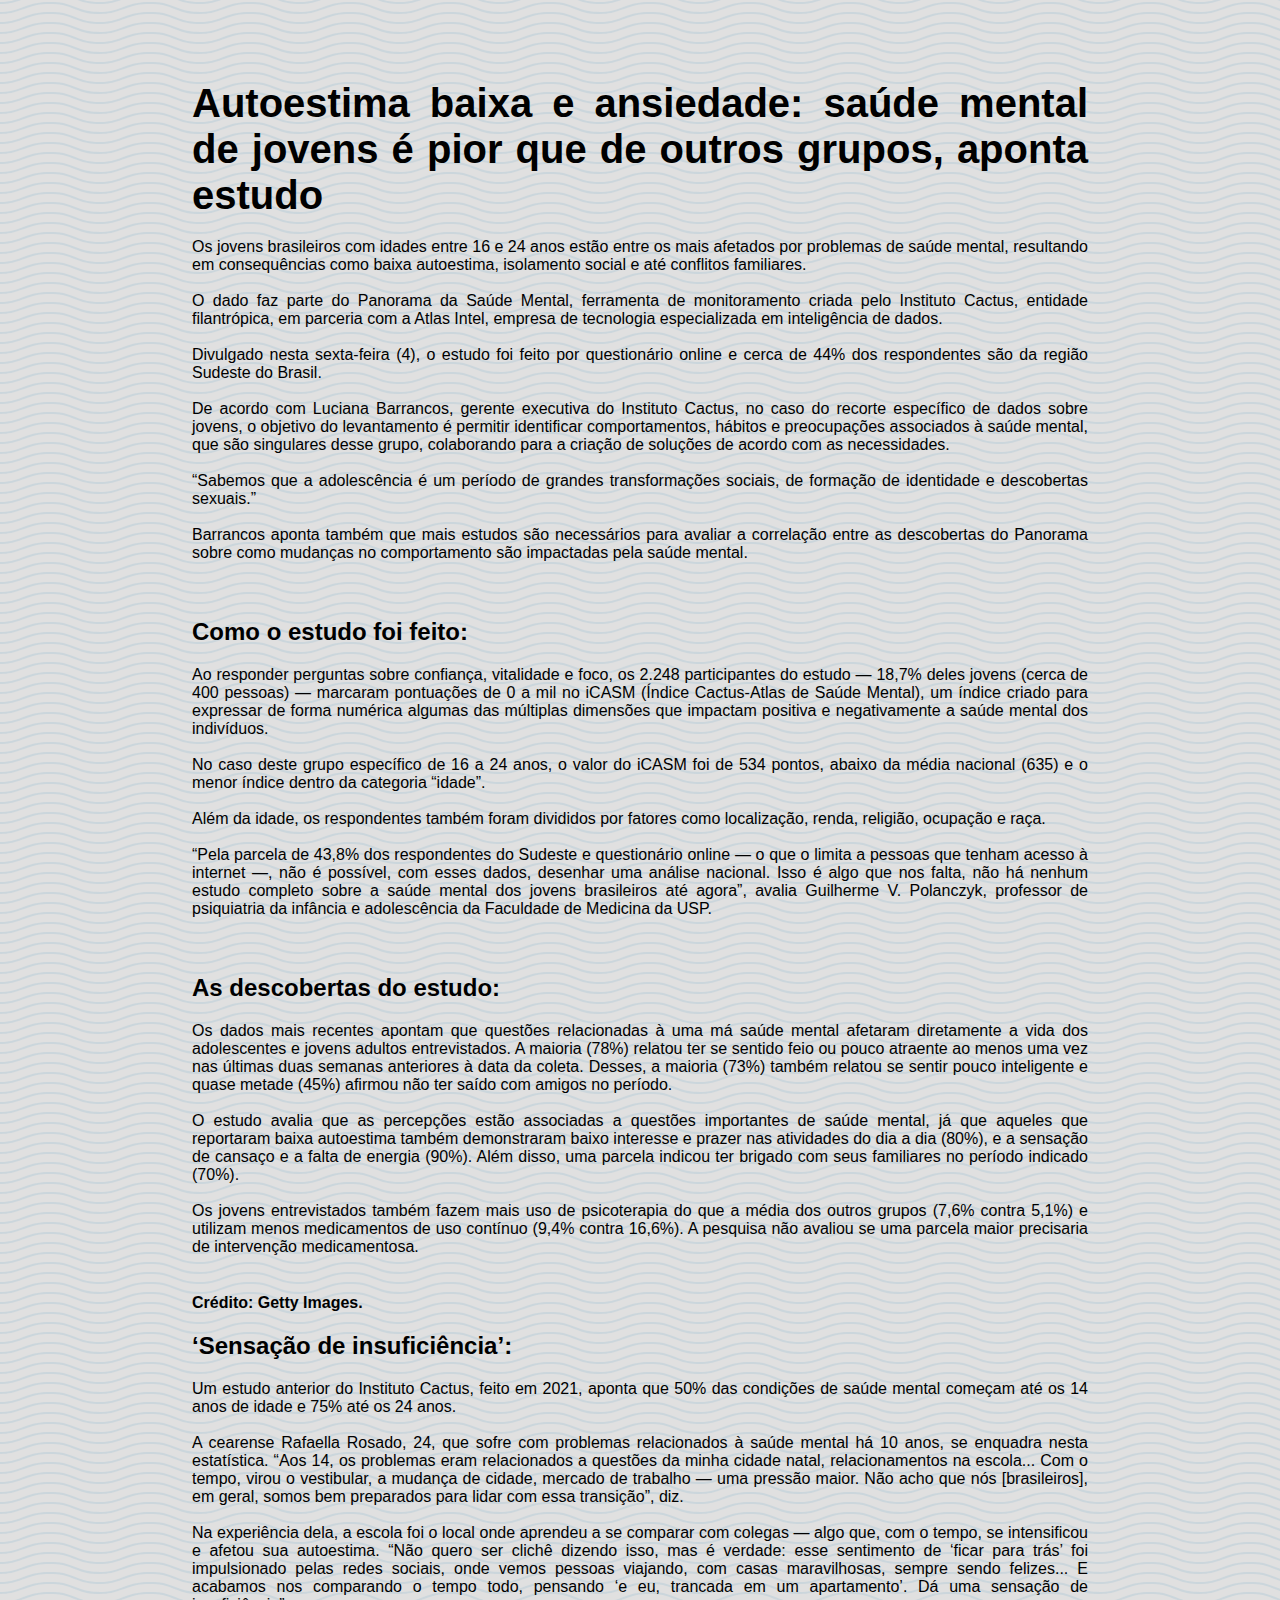
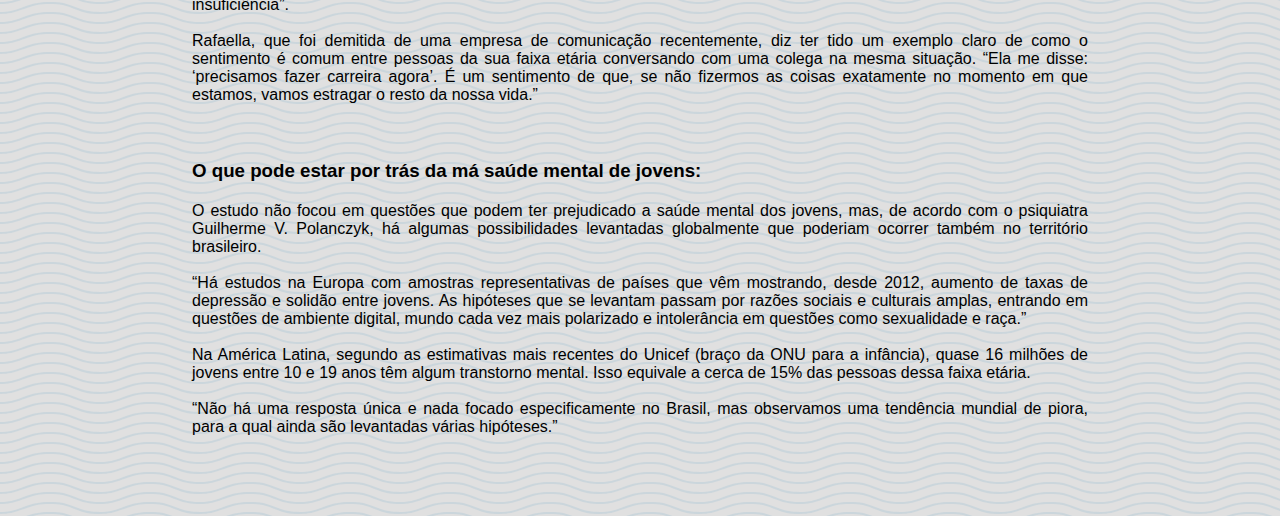
<file: noticia2.html>
<!DOCTYPE html>
<html lang="en">

    <head>
        <meta charset="UTF-8">
        <meta name="viewport" content="width=device-width, initial-scale=1.0">
        <title>BDBM - INÍCIO</title>
        <link rel="shortcut icon" href="src/img/4769451.png">
        <link rel="stylesheet" href="src/css/artigo.css">
        <link href='https://unpkg.com/boxicons@2.1.4/css/boxicons.min.css'
            rel='stylesheet'>
        <link rel="stylesheet"
            href="https://cdn.jsdelivr.net/npm/swiper@10/swiper-bundle.min.css" />
        <!-- FONTS  -->
        <link href="https://fonts.cdnfonts.com/css/rem" rel="stylesheet">
        <link href="https://fonts.cdnfonts.com/css/instrument-sans"
            rel="stylesheet">
        <link href="https://fonts.cdnfonts.com/css/noto-serif-tangut-2"
            rel="stylesheet">
    </head>

    <body>
        <h1>Autoestima baixa e ansiedade: saúde mental de jovens é pior que de
            outros grupos, aponta estudo</h1>
        Os jovens brasileiros com idades entre 16 e 24 anos estão entre os mais
        afetados por problemas de saúde mental, resultando em consequências como
        baixa autoestima, isolamento social e até conflitos familiares. <br><br>

        O dado faz parte do Panorama da Saúde Mental, ferramenta de
        monitoramento criada pelo Instituto Cactus, entidade filantrópica, em
        parceria com a Atlas Intel, empresa de tecnologia especializada em
        inteligência de dados. <br><br>

        Divulgado nesta sexta-feira (4), o estudo foi feito por questionário
        online e cerca de 44% dos respondentes são da região Sudeste do Brasil.
        <br><br>

        De acordo com Luciana Barrancos, gerente executiva do Instituto Cactus,
        no caso do recorte específico de dados sobre jovens, o objetivo do
        levantamento é permitir identificar comportamentos, hábitos e
        preocupações associados à saúde mental, que são singulares desse grupo,
        colaborando para a criação de soluções de acordo com as necessidades.
        <br><br>

        “Sabemos que a adolescência é um período de grandes transformações
        sociais, de formação de identidade e descobertas sexuais.” <br><br>

        Barrancos aponta também que mais estudos são necessários para avaliar a
        correlação entre as descobertas do Panorama sobre como mudanças no
        comportamento são impactadas pela saúde mental. <br><br><br>

        <h2>Como o estudo foi feito:</h2>

        Ao responder perguntas sobre confiança, vitalidade e foco, os 2.248
        participantes do estudo — 18,7% deles jovens (cerca de 400 pessoas) —
        marcaram pontuações de 0 a mil no iCASM (Índice Cactus-Atlas de Saúde
        Mental), um índice criado para expressar de forma numérica algumas das
        múltiplas dimensões que impactam positiva e negativamente a saúde mental
        dos indivíduos. <br><br>

        No caso deste grupo específico de 16 a 24 anos, o valor do iCASM foi de
        534 pontos, abaixo da média nacional (635) e o menor índice dentro da
        categoria “idade”. <br><br>

        Além da idade, os respondentes também foram divididos por fatores como
        localização, renda, religião, ocupação e raça. <br><br>

        “Pela parcela de 43,8% dos respondentes do Sudeste e questionário online
        — o que o limita a pessoas que tenham acesso à internet —, não é
        possível, com esses dados, desenhar uma análise nacional. Isso é algo
        que nos falta, não há nenhum estudo completo sobre a saúde mental dos
        jovens brasileiros até agora”, avalia Guilherme V. Polanczyk, professor
        de psiquiatria da infância e adolescência da Faculdade de Medicina da
        USP. <br><br><br>

        <h2>As descobertas do estudo:</h2>

        Os dados mais recentes apontam que questões relacionadas à uma má saúde
        mental afetaram diretamente a vida dos adolescentes e jovens adultos
        entrevistados. A maioria (78%) relatou ter se sentido feio ou pouco
        atraente ao menos uma vez nas últimas duas semanas anteriores à data da
        coleta. Desses, a maioria (73%) também relatou se sentir pouco
        inteligente e quase metade (45%) afirmou não ter saído com amigos no
        período. <br><br>

        O estudo avalia que as percepções estão associadas a questões
        importantes de saúde mental, já que aqueles que reportaram baixa
        autoestima também demonstraram baixo interesse e prazer nas atividades
        do dia a dia (80%), e a sensação de cansaço e a falta de energia (90%).
        Além disso, uma parcela indicou ter brigado com seus familiares no
        período indicado (70%). <br><br>

        Os jovens entrevistados também fazem mais uso de psicoterapia do que a
        média dos outros grupos (7,6% contra 5,1%) e utilizam menos medicamentos
        de uso contínuo (9,4% contra 16,6%). A pesquisa não avaliou se uma
        parcela maior precisaria de intervenção medicamentosa. <br><br>

        <h4>Crédito: Getty Images.</h4>

        <h2>‘Sensação de insuficiência’:</h2>

        Um estudo anterior do Instituto Cactus, feito em 2021, aponta que 50%
        das condições de saúde mental começam até os 14 anos de idade e 75% até
        os 24 anos. <br><br>

        A cearense Rafaella Rosado, 24, que sofre com problemas relacionados à
        saúde mental há 10 anos, se enquadra nesta estatística. “Aos 14, os
        problemas eram relacionados a questões da minha cidade natal,
        relacionamentos na escola... Com o tempo, virou o vestibular, a mudança
        de cidade, mercado de trabalho — uma pressão maior. Não acho que nós
        [brasileiros], em geral, somos bem preparados para lidar com essa
        transição”, diz. <br><br>

        Na experiência dela, a escola foi o local onde aprendeu a se comparar
        com colegas — algo que, com o tempo, se intensificou e afetou sua
        autoestima. “Não quero ser clichê dizendo isso, mas é verdade: esse
        sentimento de ‘ficar para trás’ foi impulsionado pelas redes sociais,
        onde vemos pessoas viajando, com casas maravilhosas, sempre sendo
        felizes... E acabamos nos comparando o tempo todo, pensando ‘e eu,
        trancada em um apartamento’. Dá uma sensação de insuficiência”. <br><br>

        Rafaella, que foi demitida de uma empresa de comunicação recentemente,
        diz ter tido um exemplo claro de como o sentimento é comum entre pessoas
        da sua faixa etária conversando com uma colega na mesma situação. “Ela
        me disse: ‘precisamos fazer carreira agora’. É um sentimento de que, se
        não fizermos as coisas exatamente no momento em que estamos, vamos
        estragar o resto da nossa vida.” <br><br><br>

        <h3>O que pode estar por trás da má saúde mental de jovens:</h3>

        O estudo não focou em questões que podem ter prejudicado a saúde mental
        dos jovens, mas, de acordo com o psiquiatra Guilherme V. Polanczyk, há
        algumas possibilidades levantadas globalmente que poderiam ocorrer
        também no território brasileiro. <br><br>

        “Há estudos na Europa com amostras representativas de países que vêm
        mostrando, desde 2012, aumento de taxas de depressão e solidão entre
        jovens. As hipóteses que se levantam passam por razões sociais e
        culturais amplas, entrando em questões de ambiente digital, mundo cada
        vez mais polarizado e intolerância em questões como sexualidade e raça.” <br><br>

        Na América Latina, segundo as estimativas mais recentes do Unicef (braço
        da ONU para a infância), quase 16 milhões de jovens entre 10 e 19 anos
        têm algum transtorno mental. Isso equivale a cerca de 15% das pessoas
        dessa faixa etária. <br><br>

        “Não há uma resposta única e nada focado especificamente no Brasil, mas
        observamos uma tendência mundial de piora, para a qual ainda são
        levantadas várias hipóteses.”
    </body>
</html>
</file>
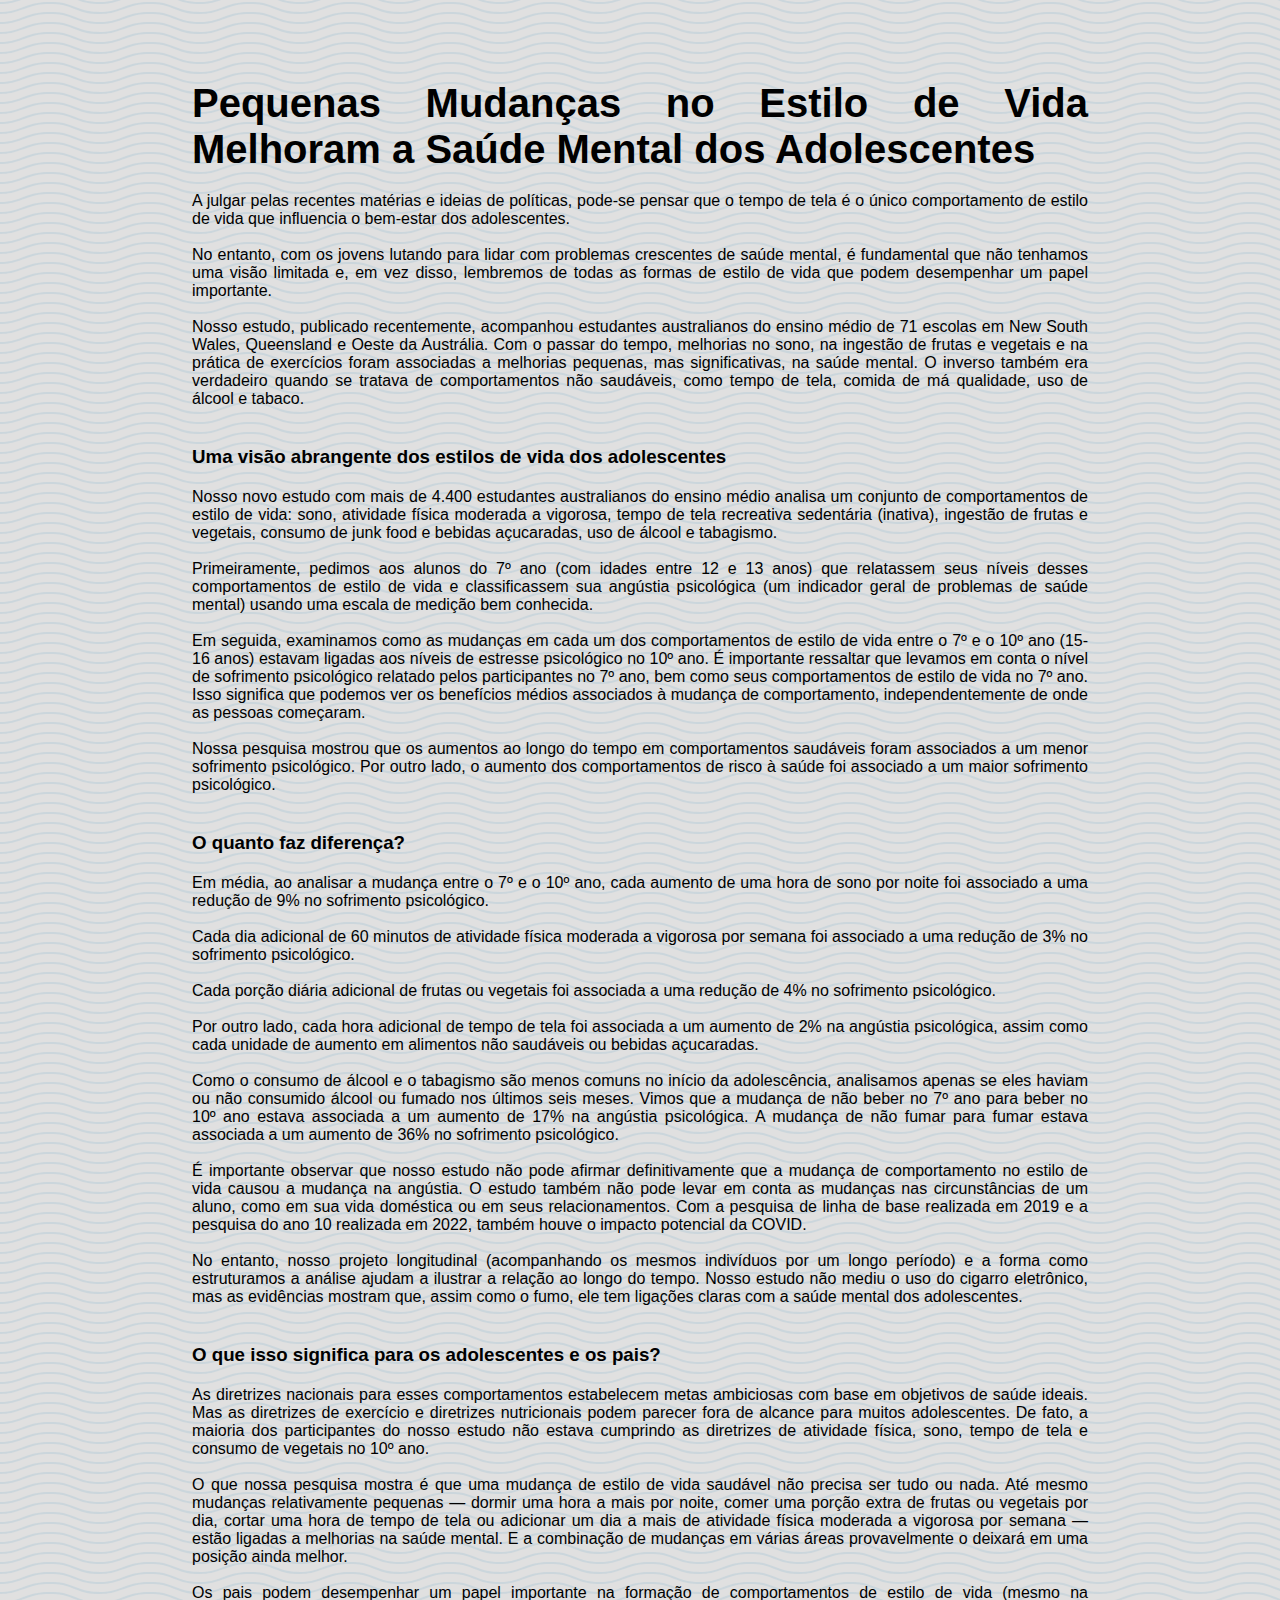
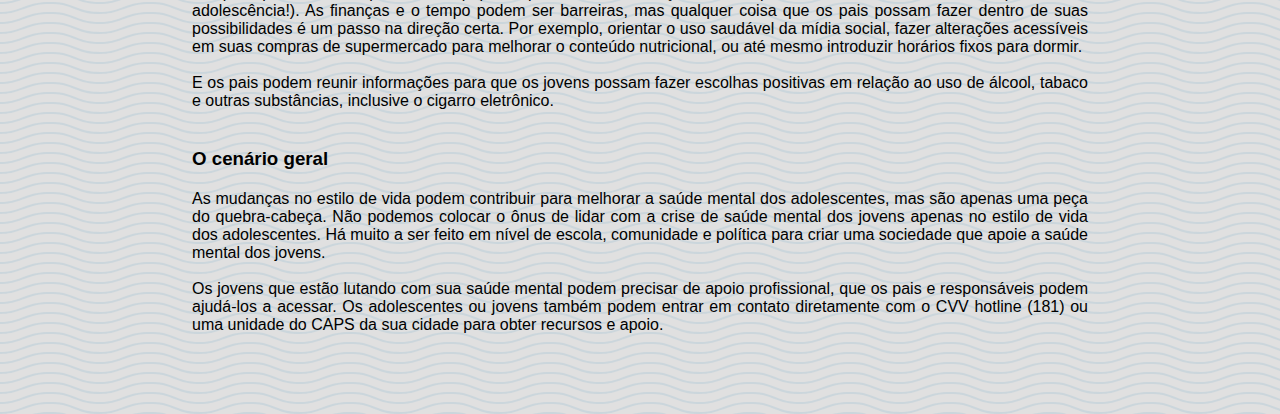
<file: noticia3.html>
<!DOCTYPE html>
<html lang="en">

    <head>
        <meta charset="UTF-8">
        <meta name="viewport" content="width=device-width, initial-scale=1.0">
        <title>BDBM - INÍCIO</title>
        <link rel="shortcut icon" href="src/img/4769451.png">
        <link rel="stylesheet" href="src/css/artigo.css">
        <link href='https://unpkg.com/boxicons@2.1.4/css/boxicons.min.css'
            rel='stylesheet'>
        <link rel="stylesheet"
            href="https://cdn.jsdelivr.net/npm/swiper@10/swiper-bundle.min.css" />
        <!-- FONTS  -->
        <link href="https://fonts.cdnfonts.com/css/rem" rel="stylesheet">
        <link href="https://fonts.cdnfonts.com/css/instrument-sans"
            rel="stylesheet">
        <link href="https://fonts.cdnfonts.com/css/noto-serif-tangut-2"
            rel="stylesheet">
    </head>

    <body>
        <h1>Pequenas Mudanças no Estilo de Vida Melhoram a Saúde Mental dos
        Adolescentes</h1>

        A julgar pelas recentes matérias e ideias de políticas, pode-se pensar
        que o tempo de tela é o único comportamento de estilo de vida que
        influencia o bem-estar dos adolescentes. <br><br>

        No entanto, com os jovens lutando para lidar com problemas crescentes de
        saúde mental, é fundamental que não tenhamos uma visão limitada e, em
        vez disso, lembremos de todas as formas de estilo de vida que podem
        desempenhar um papel importante. <br><br>

        Nosso estudo, publicado recentemente, acompanhou estudantes australianos
        do ensino médio de 71 escolas em New South Wales, Queensland e Oeste da
        Austrália. Com o passar do tempo, melhorias no sono, na ingestão de
        frutas e vegetais e na prática de exercícios foram associadas a
        melhorias pequenas, mas significativas, na saúde mental. O inverso
        também era verdadeiro quando se tratava de comportamentos não saudáveis,
        como tempo de tela, comida de má qualidade, uso de álcool e tabaco. <br><br>

        <h3>Uma visão abrangente dos estilos de vida dos adolescentes</h3>

        Nosso novo estudo com mais de 4.400 estudantes australianos do ensino
        médio analisa um conjunto de comportamentos de estilo de vida: sono,
        atividade física moderada a vigorosa, tempo de tela recreativa
        sedentária (inativa), ingestão de frutas e vegetais, consumo de junk
        food e bebidas açucaradas, uso de álcool e tabagismo. <br><br>

        Primeiramente, pedimos aos alunos do 7º ano (com idades entre 12 e 13
        anos) que relatassem seus níveis desses comportamentos de estilo de vida
        e classificassem sua angústia psicológica (um indicador geral de
        problemas de saúde mental) usando uma escala de medição bem conhecida. <br><br>

        Em seguida, examinamos como as mudanças em cada um dos comportamentos de
        estilo de vida entre o 7º e o 10º ano (15-16 anos) estavam ligadas aos
        níveis de estresse psicológico no 10º ano. É importante ressaltar que
        levamos em conta o nível de sofrimento psicológico relatado pelos
        participantes no 7º ano, bem como seus comportamentos de estilo de vida
        no 7º ano. Isso significa que podemos ver os benefícios médios
        associados à mudança de comportamento, independentemente de onde as
        pessoas começaram. <br><br>

        Nossa pesquisa mostrou que os aumentos ao longo do tempo em
        comportamentos saudáveis foram associados a um menor sofrimento
        psicológico. Por outro lado, o aumento dos comportamentos de risco à
        saúde foi associado a um maior sofrimento psicológico. <br><br>

        <h3>O quanto faz diferença?</h3>

        Em média, ao analisar a mudança entre o 7º e o 10º ano, cada aumento de
        uma hora de sono por noite foi associado a uma redução de 9% no
        sofrimento psicológico. <br><br>

        Cada dia adicional de 60 minutos de atividade física moderada a vigorosa
        por semana foi associado a uma redução de 3% no sofrimento psicológico. <br><br>

        Cada porção diária adicional de frutas ou vegetais foi associada a uma
        redução de 4% no sofrimento psicológico. <br><br>

        Por outro lado, cada hora adicional de tempo de tela foi associada a um
        aumento de 2% na angústia psicológica, assim como cada unidade de
        aumento em alimentos não saudáveis ou bebidas açucaradas. <br><br>

        Como o consumo de álcool e o tabagismo são menos comuns no início da
        adolescência, analisamos apenas se eles haviam ou não consumido álcool
        ou fumado nos últimos seis meses. Vimos que a mudança de não beber no 7º
        ano para beber no 10º ano estava associada a um aumento de 17% na
        angústia psicológica. A mudança de não fumar para fumar estava associada
        a um aumento de 36% no sofrimento psicológico. <br><br>

        É importante observar que nosso estudo não pode afirmar definitivamente
        que a mudança de comportamento no estilo de vida causou a mudança na
        angústia. O estudo também não pode levar em conta as mudanças nas
        circunstâncias de um aluno, como em sua vida doméstica ou em seus
        relacionamentos. Com a pesquisa de linha de base realizada em 2019 e a
        pesquisa do ano 10 realizada em 2022, também houve o impacto potencial
        da COVID. <br><br>

        No entanto, nosso projeto longitudinal (acompanhando os mesmos
        indivíduos por um longo período) e a forma como estruturamos a análise
        ajudam a ilustrar a relação ao longo do tempo. Nosso estudo não mediu o
        uso do cigarro eletrônico, mas as evidências mostram que, assim como o
        fumo, ele tem ligações claras com a saúde mental dos adolescentes. <br><br>

        <h3>O que isso significa para os adolescentes e os pais?</h3>

        As diretrizes nacionais para esses comportamentos estabelecem metas
        ambiciosas com base em objetivos de saúde ideais. Mas as diretrizes de
        exercício e diretrizes nutricionais podem parecer fora de alcance para
        muitos adolescentes. De fato, a maioria dos participantes do nosso
        estudo não estava cumprindo as diretrizes de atividade física, sono,
        tempo de tela e consumo de vegetais no 10º ano. <br><br>

        O que nossa pesquisa mostra é que uma mudança de estilo de vida saudável
        não precisa ser tudo ou nada. Até mesmo mudanças relativamente pequenas
        — dormir uma hora a mais por noite, comer uma porção extra de frutas ou
        vegetais por dia, cortar uma hora de tempo de tela ou adicionar um dia a
        mais de atividade física moderada a vigorosa por semana — estão ligadas
        a melhorias na saúde mental. E a combinação de mudanças em várias áreas
        provavelmente o deixará em uma posição ainda melhor. <br><br>

        Os pais podem desempenhar um papel importante na formação de
        comportamentos de estilo de vida (mesmo na adolescência!). As finanças e
        o tempo podem ser barreiras, mas qualquer coisa que os pais possam fazer
        dentro de suas possibilidades é um passo na direção certa. Por exemplo,
        orientar o uso saudável da mídia social, fazer alterações acessíveis em
        suas compras de supermercado para melhorar o conteúdo nutricional, ou
        até mesmo introduzir horários fixos para dormir. <br><br>

        E os pais podem reunir informações para que os jovens possam fazer
        escolhas positivas em relação ao uso de álcool, tabaco e outras
        substâncias, inclusive o cigarro eletrônico. <br><br>

        <h3>O cenário geral</h3>

        As mudanças no estilo de vida podem contribuir para melhorar a saúde
        mental dos adolescentes, mas são apenas uma peça do quebra-cabeça. Não
        podemos colocar o ônus de lidar com a crise de saúde mental dos jovens
        apenas no estilo de vida dos adolescentes. Há muito a ser feito em nível
        de escola, comunidade e política para criar uma sociedade que apoie a
        saúde mental dos jovens. <br><br>

        Os jovens que estão lutando com sua saúde mental podem precisar de apoio
        profissional, que os pais e responsáveis podem ajudá-los a acessar. Os
        adolescentes ou jovens também podem entrar em contato diretamente com o
        CVV hotline (181) ou uma unidade do CAPS da sua cidade para obter
        recursos e apoio.
    </body>
</html>
</file>
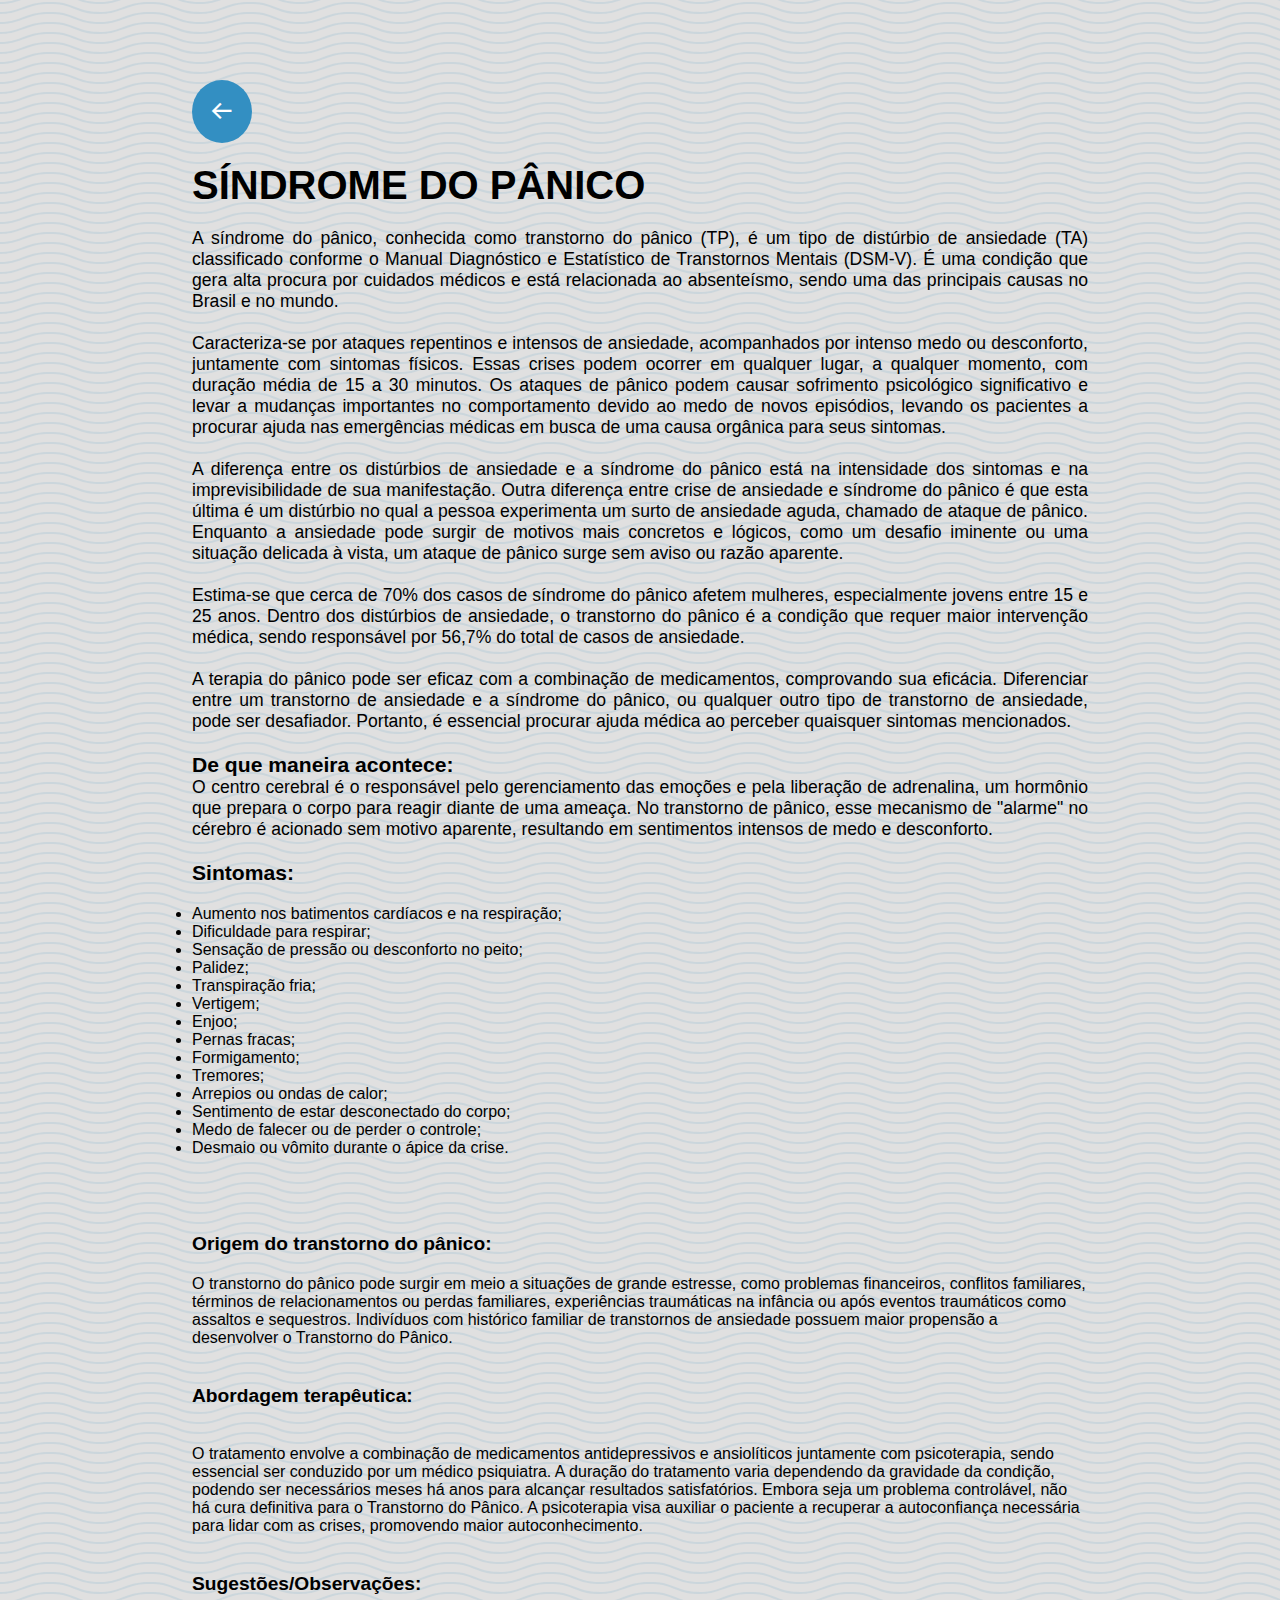
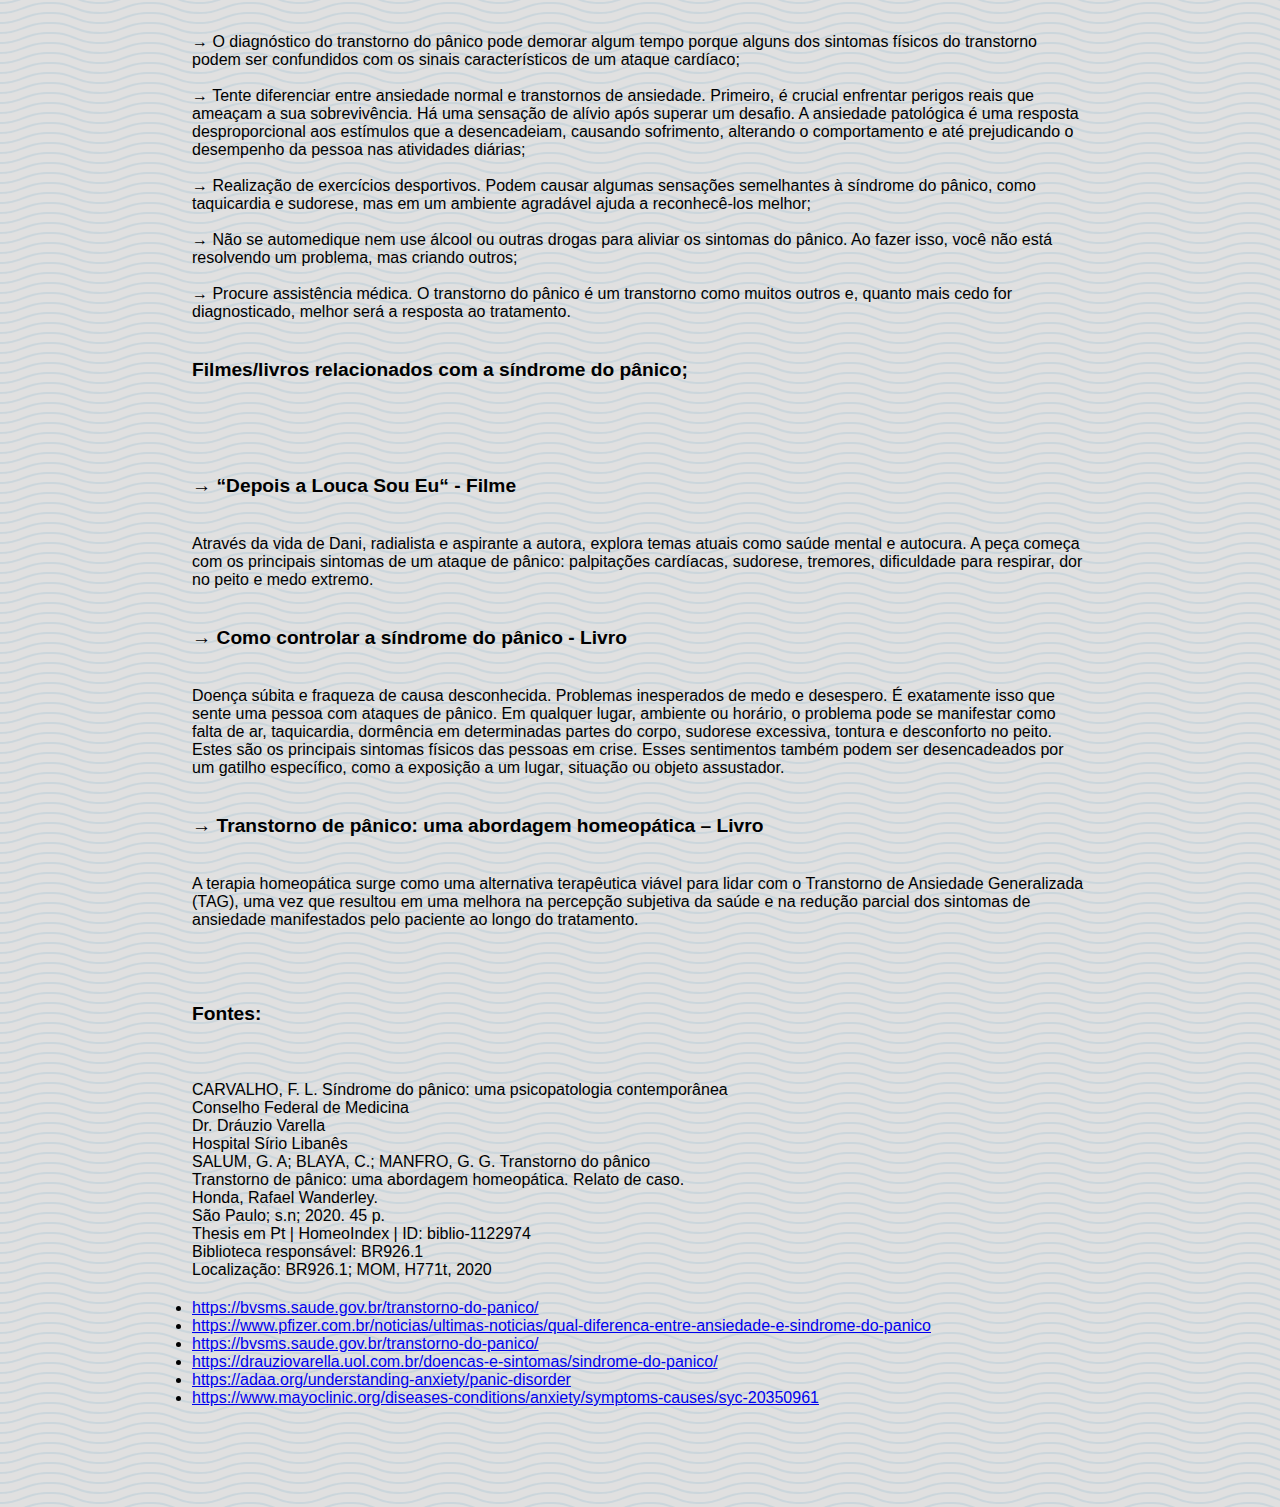
<file: panico.html>
<!DOCTYPE html>
<html lang="en">
    <head>
        <meta charset="UTF-8">
        <meta name="viewport" content="width=device-width, initial-scale=1.0">
        <title>BDBM - INÍCIO</title>
        <link rel="shortcut icon" href="src/img/4769451.png">
        <link rel="stylesheet" href="src/css/sobre.css">
        <link href='https://unpkg.com/boxicons@2.1.4/css/boxicons.min.css'
            rel='stylesheet'>
        <link rel="stylesheet"
            href="https://cdn.jsdelivr.net/npm/swiper@10/swiper-bundle.min.css" />
        <!-- FONTS  -->
        <link href="https://fonts.cdnfonts.com/css/rem" rel="stylesheet">
        <link href="https://fonts.cdnfonts.com/css/instrument-sans"
            rel="stylesheet">
        <link href="https://fonts.cdnfonts.com/css/noto-serif-tangut-2"
            rel="stylesheet">
    </head>
    <body>
        <a href="index.html#presentation" class="back"><i
                class='bx bx-arrow-back'></i></a>
        <h1>SÍNDROME DO PÂNICO</h1>

        <p>
            A síndrome do pânico, conhecida como transtorno do pânico (TP), é um
            tipo de distúrbio de ansiedade (TA) classificado conforme o Manual
            Diagnóstico e Estatístico de Transtornos Mentais (DSM-V). É uma
            condição que gera alta procura por cuidados médicos e está
            relacionada ao absenteísmo, sendo uma das principais causas no
            Brasil e no mundo. <br><br>
            Caracteriza-se por ataques repentinos e intensos de ansiedade,
            acompanhados por intenso medo ou desconforto, juntamente com
            sintomas físicos. Essas crises podem ocorrer em qualquer lugar, a
            qualquer momento, com duração média de 15 a 30 minutos. Os ataques
            de pânico podem causar sofrimento psicológico significativo e levar
            a mudanças importantes no comportamento devido ao medo de novos
            episódios, levando os pacientes a procurar ajuda nas emergências
            médicas em busca de uma causa orgânica para seus sintomas.<br><br>
            A diferença entre os distúrbios de ansiedade e a síndrome do pânico
            está na intensidade dos sintomas e na imprevisibilidade de sua
            manifestação. Outra diferença entre crise de ansiedade e síndrome do
            pânico é que esta última é um distúrbio no qual a pessoa experimenta
            um surto de ansiedade aguda, chamado de ataque de pânico. Enquanto a
            ansiedade pode surgir de motivos mais concretos e lógicos, como um
            desafio iminente ou uma situação delicada à vista, um ataque de
            pânico surge sem aviso ou razão aparente.<br><br>
            Estima-se que cerca de 70% dos casos de síndrome do pânico afetem
            mulheres, especialmente jovens entre 15 e 25 anos. Dentro dos
            distúrbios de ansiedade, o transtorno do pânico é a condição que
            requer maior intervenção médica, sendo responsável por 56,7% do
            total de casos de ansiedade.<br><br>
            A terapia do pânico pode ser eficaz com a combinação de
            medicamentos, comprovando sua eficácia. Diferenciar entre um
            transtorno de ansiedade e a síndrome do pânico, ou qualquer outro
            tipo de transtorno de ansiedade, pode ser desafiador. Portanto, é
            essencial procurar ajuda médica ao perceber quaisquer sintomas
            mencionados.<br><br>

            <b>De que maneira acontece:</b><br>
            O centro cerebral é o responsável pelo gerenciamento das emoções e
            pela liberação de adrenalina, um hormônio que prepara o corpo para
            reagir diante de uma ameaça. No transtorno de pânico, esse mecanismo
            de "alarme" no cérebro é acionado sem motivo aparente, resultando em
            sentimentos intensos de medo e desconforto.<br><br>

            <b>Sintomas:</b><br>
            <ul>
                <li>Aumento nos batimentos cardíacos e na respiração;</li>
                <li>Dificuldade para respirar;</li>
                <li>Sensação de pressão ou desconforto no peito;</li>
                <li>Palidez;</li>
                <li>Transpiração fria;</li>
                <li>Vertigem;</li>
                <li>Enjoo;</li>
                <li>Pernas fracas;</li>
                <li>Formigamento;</li>
                <li>Tremores;</li>
                <li>Arrepios ou ondas de calor;</li>
                <li>Sentimento de estar desconectado do corpo;</li>
                <li>Medo de falecer ou de perder o controle;</li>
                <li>Desmaio ou vômito durante o ápice da crise.</li>
            </ul>
            <br><br>
            <b>Origem do transtorno do pânico:</b>
            O transtorno do pânico pode surgir em meio a situações de grande
            estresse, como problemas financeiros, conflitos familiares, términos
            de relacionamentos ou perdas familiares, experiências traumáticas na
            infância ou após eventos traumáticos como assaltos e sequestros.
            Indivíduos com histórico familiar de transtornos de ansiedade
            possuem maior propensão a desenvolver o Transtorno do Pânico.
            <br><br>

            <b>Abordagem terapêutica:</b><br>
            O tratamento envolve a combinação de medicamentos antidepressivos e
            ansiolíticos juntamente com psicoterapia, sendo essencial ser
            conduzido por um médico psiquiatra. A duração do tratamento varia
            dependendo da gravidade da condição, podendo ser necessários meses
            há anos para alcançar resultados satisfatórios. Embora seja um
            problema controlável, não há cura definitiva para o Transtorno do
            Pânico. A psicoterapia visa auxiliar o paciente a recuperar a
            autoconfiança necessária para lidar com as crises, promovendo maior
            autoconhecimento. <br><br>

            <b>Sugestões/Observações:</b><br>
            → O diagnóstico do transtorno do pânico pode demorar algum tempo
            porque alguns dos sintomas físicos do transtorno podem ser
            confundidos com os sinais característicos de um ataque cardíaco;
            <br><br>
            → Tente diferenciar entre ansiedade normal e transtornos de
            ansiedade. Primeiro, é crucial enfrentar perigos reais que ameaçam a
            sua sobrevivência. Há uma sensação de alívio após superar um
            desafio. A ansiedade patológica é uma resposta desproporcional aos
            estímulos que a desencadeiam, causando sofrimento, alterando o
            comportamento e até prejudicando o desempenho da pessoa nas
            atividades diárias; <br><br>
            → Realização de exercícios desportivos. Podem causar algumas
            sensações semelhantes à síndrome do pânico, como taquicardia e
            sudorese, mas em um ambiente agradável ajuda a reconhecê-los melhor;
            <br><br>
            → Não se automedique nem use álcool ou outras drogas para aliviar os
            sintomas do pânico. Ao fazer isso, você não está resolvendo um
            problema, mas criando outros; <br><br>
            → Procure assistência médica. O transtorno do pânico é um transtorno
            como muitos outros e, quanto mais cedo for diagnosticado, melhor
            será a resposta ao tratamento. <br><br>

            <b>Filmes/livros relacionados com a síndrome do
                pânico;</b><br><br><br>
            <b>→ “Depois a Louca Sou Eu“ - Filme</b><br>
            Através da vida de Dani, radialista e aspirante a autora, explora
            temas atuais como saúde mental e autocura. A peça começa com os
            principais sintomas de um ataque de pânico: palpitações cardíacas,
            sudorese, tremores, dificuldade para respirar, dor no peito e medo
            extremo. <br><br>

            <b>→ Como controlar a síndrome do pânico - Livro</b><br>
            Doença súbita e fraqueza de causa desconhecida. Problemas
            inesperados de medo e desespero. É exatamente isso que sente uma
            pessoa com ataques de pânico. Em qualquer lugar, ambiente ou
            horário, o problema pode se manifestar como falta de ar,
            taquicardia, dormência em determinadas partes do corpo, sudorese
            excessiva, tontura e desconforto no peito. Estes são os principais
            sintomas físicos das pessoas em crise. Esses sentimentos também
            podem ser desencadeados por um gatilho específico, como a exposição
            a um lugar, situação ou objeto assustador. <br><br>

            <b>→ Transtorno de pânico: uma abordagem homeopática – Livro</b><br>
            A terapia homeopática surge como uma alternativa terapêutica viável
            para lidar com o Transtorno de Ansiedade Generalizada (TAG), uma vez
            que resultou em uma melhora na percepção subjetiva da saúde e na
            redução parcial dos sintomas de ansiedade manifestados pelo paciente
            ao longo do tratamento. <br><br><br><br>

            <b>Fontes:</b><br><br>

            CARVALHO, F. L. Síndrome do pânico: uma psicopatologia contemporânea
            <br>
            Conselho Federal de Medicina <br>
            Dr. Dráuzio Varella <br>
            Hospital Sírio Libanês <br>
            SALUM, G. A; BLAYA, C.; MANFRO, G. G. Transtorno do pânico <br>

            Transtorno de pânico: uma abordagem homeopática. Relato de caso.
            <br>
            Honda, Rafael Wanderley. <br>
            São Paulo; s.n; 2020. 45 p. <br>
            Thesis em Pt | HomeoIndex | ID: biblio-1122974 <br>
            Biblioteca responsável: BR926.1 <br>
            Localização: BR926.1; MOM, H771t, 2020 <br>

            <ul>
                <li><a
                        href="https://bvsms.saude.gov.br/transtorno-do-panico/">https://bvsms.saude.gov.br/transtorno-do-panico/</a></li>
                <li><a
                        href="https://www.pfizer.com.br/noticias/ultimas-noticias/qual-diferenca-entre-ansiedade-e-sindrome-do-panico">https://www.pfizer.com.br/noticias/ultimas-noticias/qual-diferenca-entre-ansiedade-e-sindrome-do-panico</a></li>
                <li><a
                        href="https://bvsms.saude.gov.br/transtorno-do-panico/">https://bvsms.saude.gov.br/transtorno-do-panico/</a></li>
                <li><a
                        href="https://drauziovarella.uol.com.br/doencas-e-sintomas/sindrome-do-panico/">https://drauziovarella.uol.com.br/doencas-e-sintomas/sindrome-do-panico/</a></li>
                <li><a
                        href="https://adaa.org/understanding-anxiety/panic-disorder">
                        https://adaa.org/understanding-anxiety/panic-disorder</a></li>
                <li><a
                        href="https://www.mayoclinic.org/diseases-conditions/anxiety/symptoms-causes/syc-20350961">https://www.mayoclinic.org/diseases-conditions/anxiety/symptoms-causes/syc-20350961</a></li>
            </ul>

        </p>
    </body>
</html>
</file>
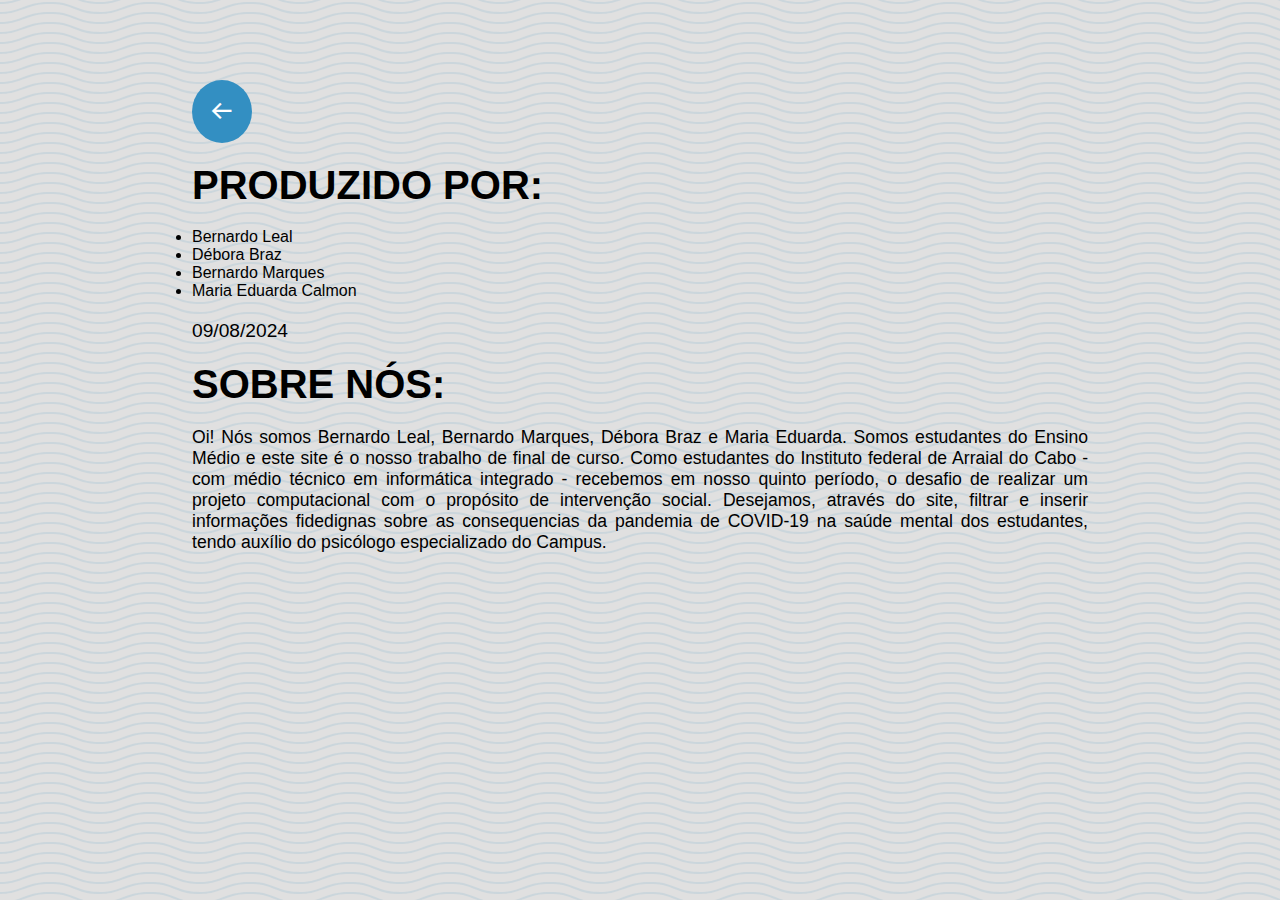
<file: sobre.html>
<!DOCTYPE html>
<html lang="en">
    <head>
        <meta charset="UTF-8">
        <meta name="viewport" content="width=device-width, initial-scale=1.0">
        <title>BDBM - INÍCIO</title>
        <link rel="shortcut icon" href="src/img/4769451.png">
        <link rel="stylesheet" href="src/css/sobre.css">
        <link href='https://unpkg.com/boxicons@2.1.4/css/boxicons.min.css'
            rel='stylesheet'>
        <link rel="stylesheet"
            href="https://cdn.jsdelivr.net/npm/swiper@10/swiper-bundle.min.css" />
        <!-- FONTS  -->
        <link href="https://fonts.cdnfonts.com/css/rem" rel="stylesheet">
        <link href="https://fonts.cdnfonts.com/css/instrument-sans"
            rel="stylesheet">
        <link href="https://fonts.cdnfonts.com/css/noto-serif-tangut-2"
            rel="stylesheet">
    </head>
    <body>
        <a href="index.html" class="back"><i class='bx bx-arrow-back'></i></a>
        <h1>PRODUZIDO POR:</h1>
        <ul>
            <li>Bernardo Leal</li>
            <li>Débora Braz</li>
            <li>Bernardo Marques</li>
            <li>Maria Eduarda Calmon</li>
        </ul>
        <span>09/08/2024</span>

        <h1>SOBRE NÓS:</h1>
        <p>Oi! Nós somos Bernardo Leal, Bernardo Marques, Débora
            Braz e Maria Eduarda. Somos estudantes do Ensino Médio e
            este site é o nosso trabalho de final de curso. Como
            estudantes do Instituto federal de Arraial do Cabo - com
            médio técnico em informática integrado - recebemos em
            nosso quinto período, o desafio de realizar um projeto
            computacional com o propósito de intervenção social.
            Desejamos, através do site, filtrar e inserir
            informações fidedignas sobre as consequencias da
            pandemia de COVID-19 na saúde mental dos estudantes,
            tendo auxílio do psicólogo especializado do Campus.</p>
    </body>
</html>
</file>
<file: src/css/sobre.css>
* {
    margin: 0;
    padding: 0;
    box-sizing: border-box;
    scroll-behavior: smooth;
}

::-webkit-scrollbar {
    width: 8px;
    background-color: #e0e0e0;
}

::-webkit-scrollbar-thumb {
    background-color: var(--redL);
    border-radius: 10px;
}

:root {
    --redL: #275378;
    --redD: #164267;
    --blue: #338fc2;
    --gray: #505050;
    --dark: #151515;
    --black: #000;

    --common: 'Instrument Sans', sans-serif;
    --subtitle: 'REM', sans-serif;
    --title: 'Noto Serif Tangut', sans-serif;
}

.back {
    color: inherit;
    text-decoration: none;
    font-size: 1.6em;
    background-color: var(--blue);
    width: fit-content;
    padding: 1rem;
    color: #fff;
    border-radius: 50%;
    border: 1px solid transparent;
    transition: .2s ease-in-out;
}

.back i {
    position: relative;
    top: 2px;
}

.back:hover {
    background-color: transparent;
    border: 1px solid var(--blue);
    color: #338fc2;
}

body {
    display: flex;
    flex-direction: column;
    width: 100vw;
    height: auto;
    overflow-x: hidden;
    color: var(--black);
    background-color: #e0e0e0;
    background-image: url("data:image/svg+xml,%3Csvg width='100' height='20' viewBox='0 0 100 20' xmlns='http://www.w3.org/2000/svg'%3E%3Cpath d='M21.184 20c.357-.13.72-.264 1.088-.402l1.768-.661C33.64 15.347 39.647 14 50 14c10.271 0 15.362 1.222 24.629 4.928.955.383 1.869.74 2.75 1.072h6.225c-2.51-.73-5.139-1.691-8.233-2.928C65.888 13.278 60.562 12 50 12c-10.626 0-16.855 1.397-26.66 5.063l-1.767.662c-2.475.923-4.66 1.674-6.724 2.275h6.335zm0-20C13.258 2.892 8.077 4 0 4V2c5.744 0 9.951-.574 14.85-2h6.334zM77.38 0C85.239 2.966 90.502 4 100 4V2c-6.842 0-11.386-.542-16.396-2h-6.225zM0 14c8.44 0 13.718-1.21 22.272-4.402l1.768-.661C33.64 5.347 39.647 4 50 4c10.271 0 15.362 1.222 24.629 4.928C84.112 12.722 89.438 14 100 14v-2c-10.271 0-15.362-1.222-24.629-4.928C65.888 3.278 60.562 2 50 2 39.374 2 33.145 3.397 23.34 7.063l-1.767.662C13.223 10.84 8.163 12 0 12v2z' fill='%23338fc2' fill-opacity='0.12' fill-rule='evenodd'/%3E%3C/svg%3E");
    padding: 5rem 15%;
    gap: 20px;
    font-family: var(--common);
}

h1 {
    font-family: var(--title);
    font-size: 2.5em;
}

p {
    font-family: var(--common);
    font-size: 1.1em;
    text-align: justify;
}
span {
    font-size: 1.2em;
    font-family: var(--common);
}
ul{
    font-family: var(--common);
}
b{
    font-size: 1.2em;
}
</file>
<file: src/css/artigo.css>
* {
    margin: 0;
    padding: 0;
    box-sizing: border-box;
    scroll-behavior: smooth;
}

::-webkit-scrollbar {
    width: 8px;
    background-color: #e0e0e0;
}

::-webkit-scrollbar-thumb {
    background-color: var(--redL);
    border-radius: 10px;
}

:root {
    --redL: #275378;
    --redD: #164267;
    --blue: #338fc2;
    --gray: #505050;
    --dark: #151515;
    --black: #000;

    --common: 'Instrument Sans', sans-serif;
    --subtitle: 'REM', sans-serif;
    --title: 'Noto Serif Tangut', sans-serif;
}

.back {
    color: inherit;
    text-decoration: none;
    font-size: 1.6em;
    background-color: var(--blue);
    width: fit-content;
    padding: 1rem;
    color: #fff;
    border-radius: 50%;
    border: 1px solid transparent;
    transition: .2s ease-in-out;
}

.back i {
    position: relative;
    top: 2px;
}

.back:hover {
    background-color: transparent;
    border: 1px solid var(--blue);
    color: #338fc2;
}

body {
    display: flex;
    flex-direction: column;
    width: 100vw;
    height: auto;
    overflow-x: hidden;
    color: var(--black);
    background-color: #e0e0e0;
    background-image: url("data:image/svg+xml,%3Csvg width='100' height='20' viewBox='0 0 100 20' xmlns='http://www.w3.org/2000/svg'%3E%3Cpath d='M21.184 20c.357-.13.72-.264 1.088-.402l1.768-.661C33.64 15.347 39.647 14 50 14c10.271 0 15.362 1.222 24.629 4.928.955.383 1.869.74 2.75 1.072h6.225c-2.51-.73-5.139-1.691-8.233-2.928C65.888 13.278 60.562 12 50 12c-10.626 0-16.855 1.397-26.66 5.063l-1.767.662c-2.475.923-4.66 1.674-6.724 2.275h6.335zm0-20C13.258 2.892 8.077 4 0 4V2c5.744 0 9.951-.574 14.85-2h6.334zM77.38 0C85.239 2.966 90.502 4 100 4V2c-6.842 0-11.386-.542-16.396-2h-6.225zM0 14c8.44 0 13.718-1.21 22.272-4.402l1.768-.661C33.64 5.347 39.647 4 50 4c10.271 0 15.362 1.222 24.629 4.928C84.112 12.722 89.438 14 100 14v-2c-10.271 0-15.362-1.222-24.629-4.928C65.888 3.278 60.562 2 50 2 39.374 2 33.145 3.397 23.34 7.063l-1.767.662C13.223 10.84 8.163 12 0 12v2z' fill='%23338fc2' fill-opacity='0.12' fill-rule='evenodd'/%3E%3C/svg%3E");
    padding: 5rem 15%;
    gap: 20px;
    font-family: var(--common);
    text-align: justify;
}
.quiz {
    margin-top: 200px;
}

h1 {
    font-family: var(--subtitle);
    font-size: 2.5em;
    line-height: 115%;
}

p {
    font-family: var(--common);
    line-height: 150%;
    font-size: 1.1em;
    text-align: justify;
}

img {
    position: relative;
    width: 400px;
    height: 300px;
    object-fit: cover;
    box-shadow: 0 2px 10px black;
    border: 1px solid white;
    border-radius: 3px;
    margin-bottom: 50px;
}

font {
    position: relative;
    bottom: 10px;
    letter-spacing: 5px;
    font-weight: 1000;
    font-family: var(--subtitle);
}

.bg {
    position: absolute;
    top: 0;
    left: 0;
    width: 100%;
    z-index: -99;
    height: 206px;
    filter: brightness(30%);
    box-shadow: none;
    border: none;
    border-radius: 0px;
    margin-bottom: 0;
}

.show {
    display: flex;
    width: 100%;
    position: relative;
    height: auto;
    align-items: center;
    justify-content: center;
}

fieldset {
    padding: 1.2rem;
    border: 1px solid black;
    border-radius: 10px;
}

input,
label {
    margin: 0.2rem;
}

.contact {
    position: relative;
    display: flex;
    flex-direction: column;
    align-items: center;
    padding: 3rem;
    height: auto;
    color: #000;
}
.contact h1 {
    color: #000;
    font-family: var(--subtitle);
    margin-bottom: 2rem;
}
.contact h2 {
    margin-bottom: 3rem;
    font-size: 2.5em;
    font-family: var(--subtitle);
    font-weight: 100;
    letter-spacing: 1px;
    word-spacing: 2px;
}

.contact form {
    max-width: 70rem;
    text-align: center;
    display: flex;
    flex-direction: column;
    gap: 20px;
}

.contact form .input-box {
    display: flex;
    flex-wrap: wrap;
    justify-content: space-between;
    gap: 20px;
}
.questao{ 
    display: flex;
    flex-direction: column;
    max-width: 300px;
    justify-content: center;
    align-items: flex-start;
    text-align: left;
    gap: 0;

}
.questao h4 {
    margin-bottom: 1rem;
}
.questao label,
.questao label input {
    cursor: pointer;
}
.contact form .btn {
    margin-top: 0rem;
    cursor: pointer;
}

.btn {
    user-select: none;
    display: inline-block;
    padding: 1.2rem 2.8rem;
    background: var(--redD);
    border-radius: .6rem;
    box-shadow: 0 .2rem .5rem black;
    font-size: 1.6rem;
    color: #fff;
    font-family: var(--subtitle);
    font-weight: 100;
    letter-spacing: .1rem;
    border: .2rem solid transparent;
    transition: .2s ease;
    margin-bottom: 2rem;
}
.graficos {
    display: flex;
    justify-content: space-between;
    flex-wrap: wrap;
}
.graficos div {
    min-width: 45%;
}
.btn:hover {
    background: transparent;
    color: var(--blue);
    border-color: var(--redL);
}
#email, 
#nome{
    background-color: rgba(10, 150, 255, 0.3);
    padding: 1rem;
    border-radius: 5px;
    font-size: 1.1em;
}
@media(max-width: 720px) {
    body {
        padding: 5rem 8%;
    }

    h1 {
        text-align: center;
    }

   label {
    text-align: left;
    width: 100%;
   }
   .graficos div {
    min-width: 100%;
   }
}
</file>
